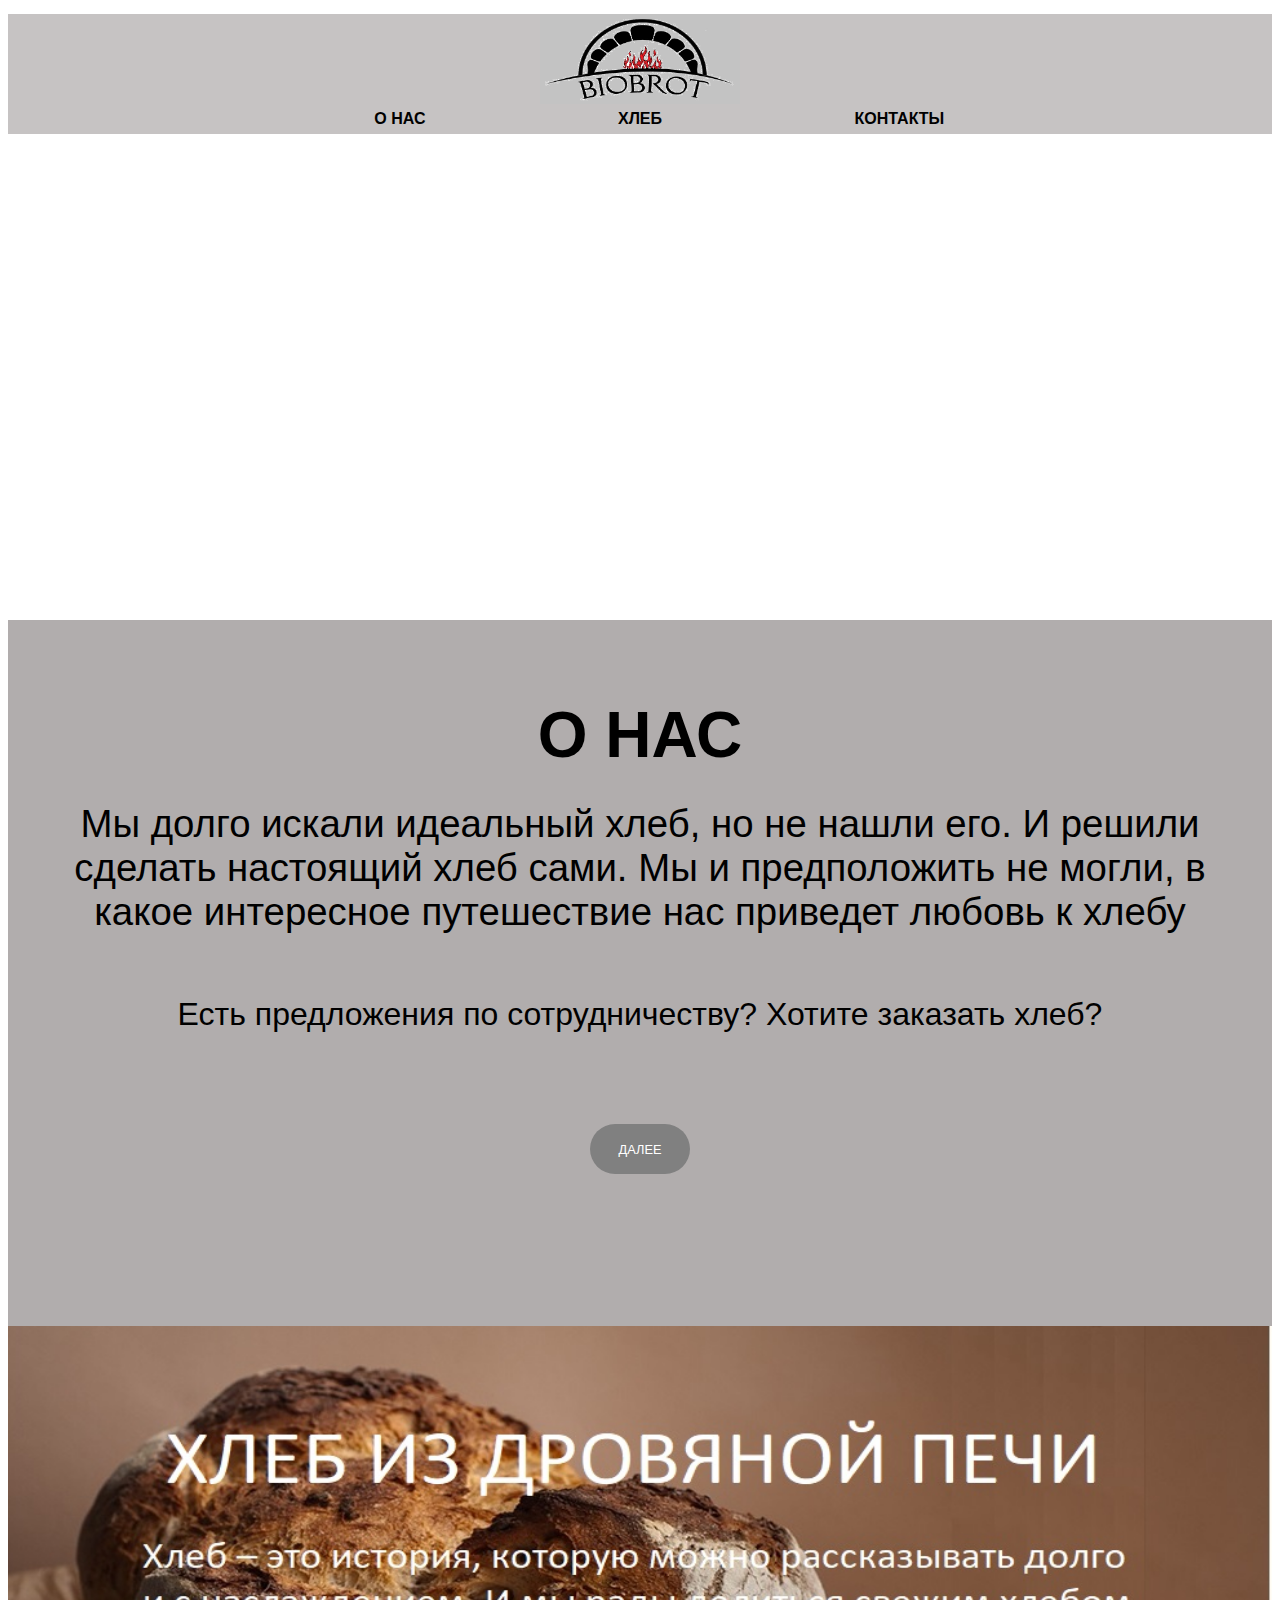
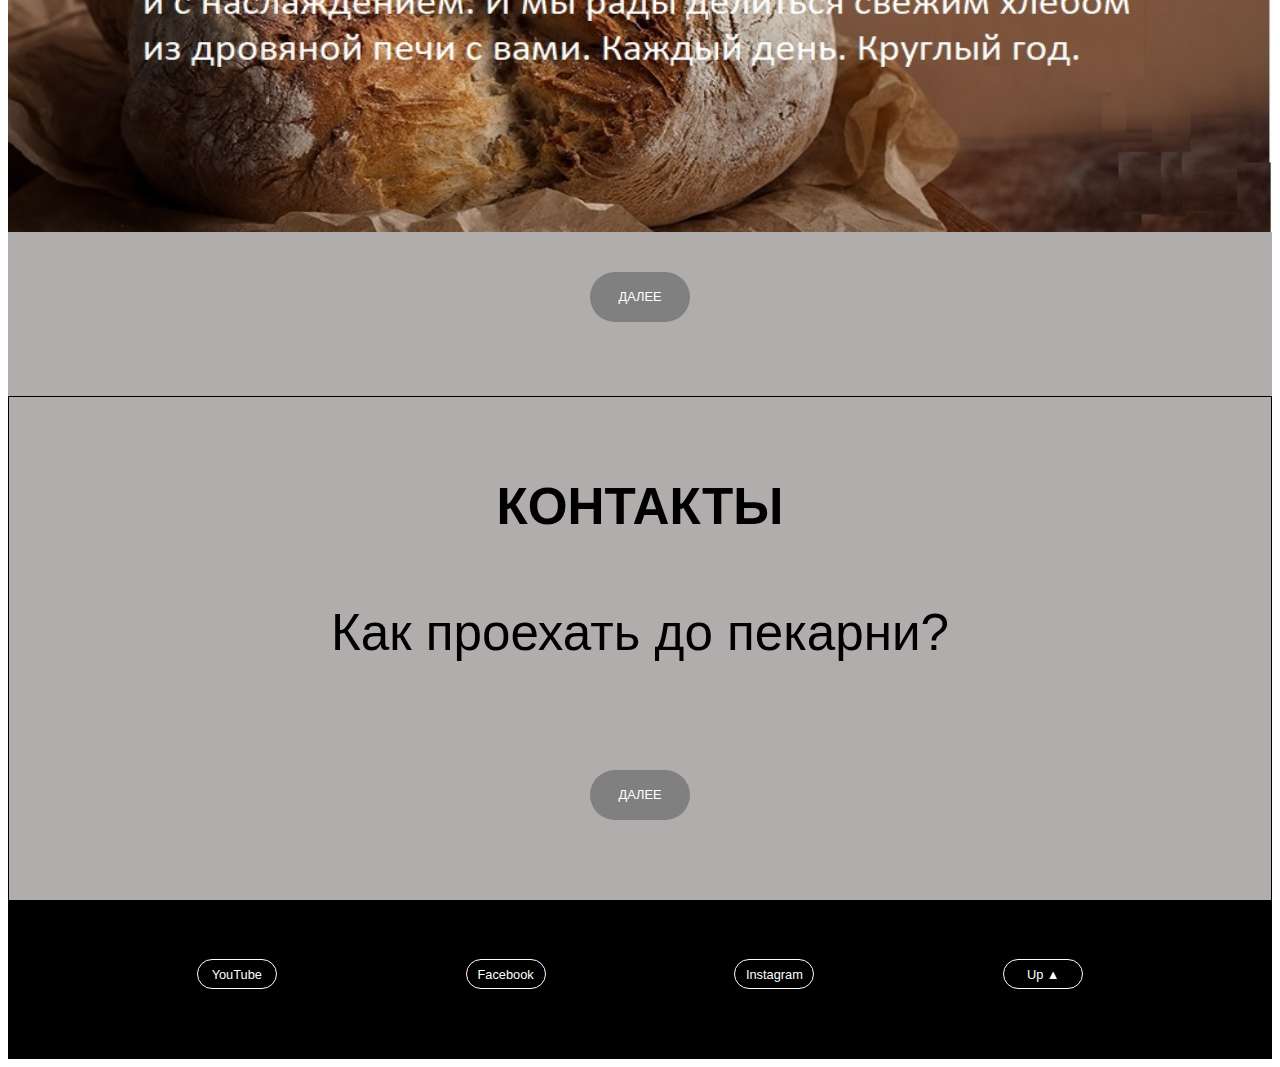
<file: index.html>
<!DOCTYPE html>
<html lang="en">

<head>
    <meta charset="UTF-8">
    <meta http-equiv="X-UA-Compatible" content="IE=edge">
    <meta name="viewport" content="width=device-width, initial-scale=1.0">
    <link rel="stylesheet" href="style.css">
    <script defer src="./index.js"></script>
    <title>Biobrot - настоящий хлеб</title>
</head>
<body>
<!--  ================ блок медиа главной страницы ================================== -->   
    <div class = "bl_cont_media"> 
      <div class = "text_media" > <b>BioBrot</b>  </div>
      <button class = "butt_bb_v" id="vbb" onclick = "vis_logo()">  </button>  
      <button class = "butt_bb_n" id="nbb" onclick = "nvis_logo()"> </button>  
    </div>  
<!--  ================ блок лого кнопки фото главной страницы ======================= -->   
          <!-- <div class = "bl_cont_logo_batt">              -->
            <div class = "bl_cont_logo" id="bclog">
              <div class = "bl_logo" id="blog"></div> 
            </div> 
            <div class = "bl_cont_batt" id="bcbutt">
              <button class = "butt_1" id="b1"
                onclick="window.location.href= 'onas.html'">
                <b>О НАС</b> 
              </button>
              <button class = "butt_2" id="b2"
                onclick="window.location.href= 'khleb.html'">  
                <b>ХЛЕБ</b> 
              </button>
              <button class = "butt_3" id="b3"
                onclick="window.location.href= 'contacts.html'">
                <b>КОНТАКТЫ </b> 
              </button>
            </div>
          <!-- </div> -->
          <div class = "bl_cont_gl_foto "> 
            <div class = "bl_gl_foto"></div>
          </div> 
<!--  ======== блок  главной  страницы "о нас"  ======================= -->
      <div class = "bl_cont_gl_razd_onas">
            <div class = "bl_gl_head_onas"> <b>О НАС</b>  </div> 
            <div class = "bl_gl_text_onas1"> Мы долго искали идеальный хлеб, но не нашли его. И решили сделать настоящий хлеб сами. Мы и предположить не могли, в какое интересное путешествие нас приведет любовь к хлебу </div> 
            <div class = "bl_gl_text_onas2"> Есть предложения по сотрудничеству? Хотите заказать хлеб? </div> 
            <button class = "butt_4"
                onclick="window.location.href= 'onas.html'"> ДАЛЕЕ
            </button>
      </div>
<!--  ======== блок  главной  страницы "хлеб"  ==================== -->
      <div class = "bl_cont_gl_razdel_nash_hleb"> 
          <div class = "bl_gl_foto_nash_hleb"></div>
          <button class = "butt_5"
              onclick="window.location.href= 'khleb.html'"> ДАЛЕЕ
          </button> 
      </div>  
<!--  ======== блок  главной  страницы "контакты"  ==================== -->   
      <div class = "bl_cont_gl_razdel_cont">
          <div class = "bl_gl_head_cont"> <b>КОНТАКТЫ</b> </div> 
          <div class = "bl_gl_text_cont"> Как проехать до пекарни? </div> 
          <div class="bl_cont_butt_6">
            <button class = "butt_6"
               onclick="window.location.href= 'contacts.html'"> ДАЛЕЕ
            </button>
          </div> 

      </div>
<!--  ======== блок  главной  страницы "соцсети"  ==================== -->          
      <div class = "bl_cont_gl_bat_ss_cont"> 
        <button class = "butt_yt" onclick="location.href= 'https://www.youtube.com/channel/UCzN2FUjsoikuWDeQya5bVdQ?view_as=subscriber'"> YouTube </button>
        <button class = "butt_fb" onclick="location.href= 'https://www.facebook.com/BioBrot.ru'"> Facebook </button>
        <button class = "butt_inst" onclick="location.href= 'https://www.instagram.com/biobrot.ru/'"> Instagram </button>
        <button class = "butt_up"> Up ▲ </button>
      </div>
       
</body>
</html>
</file>
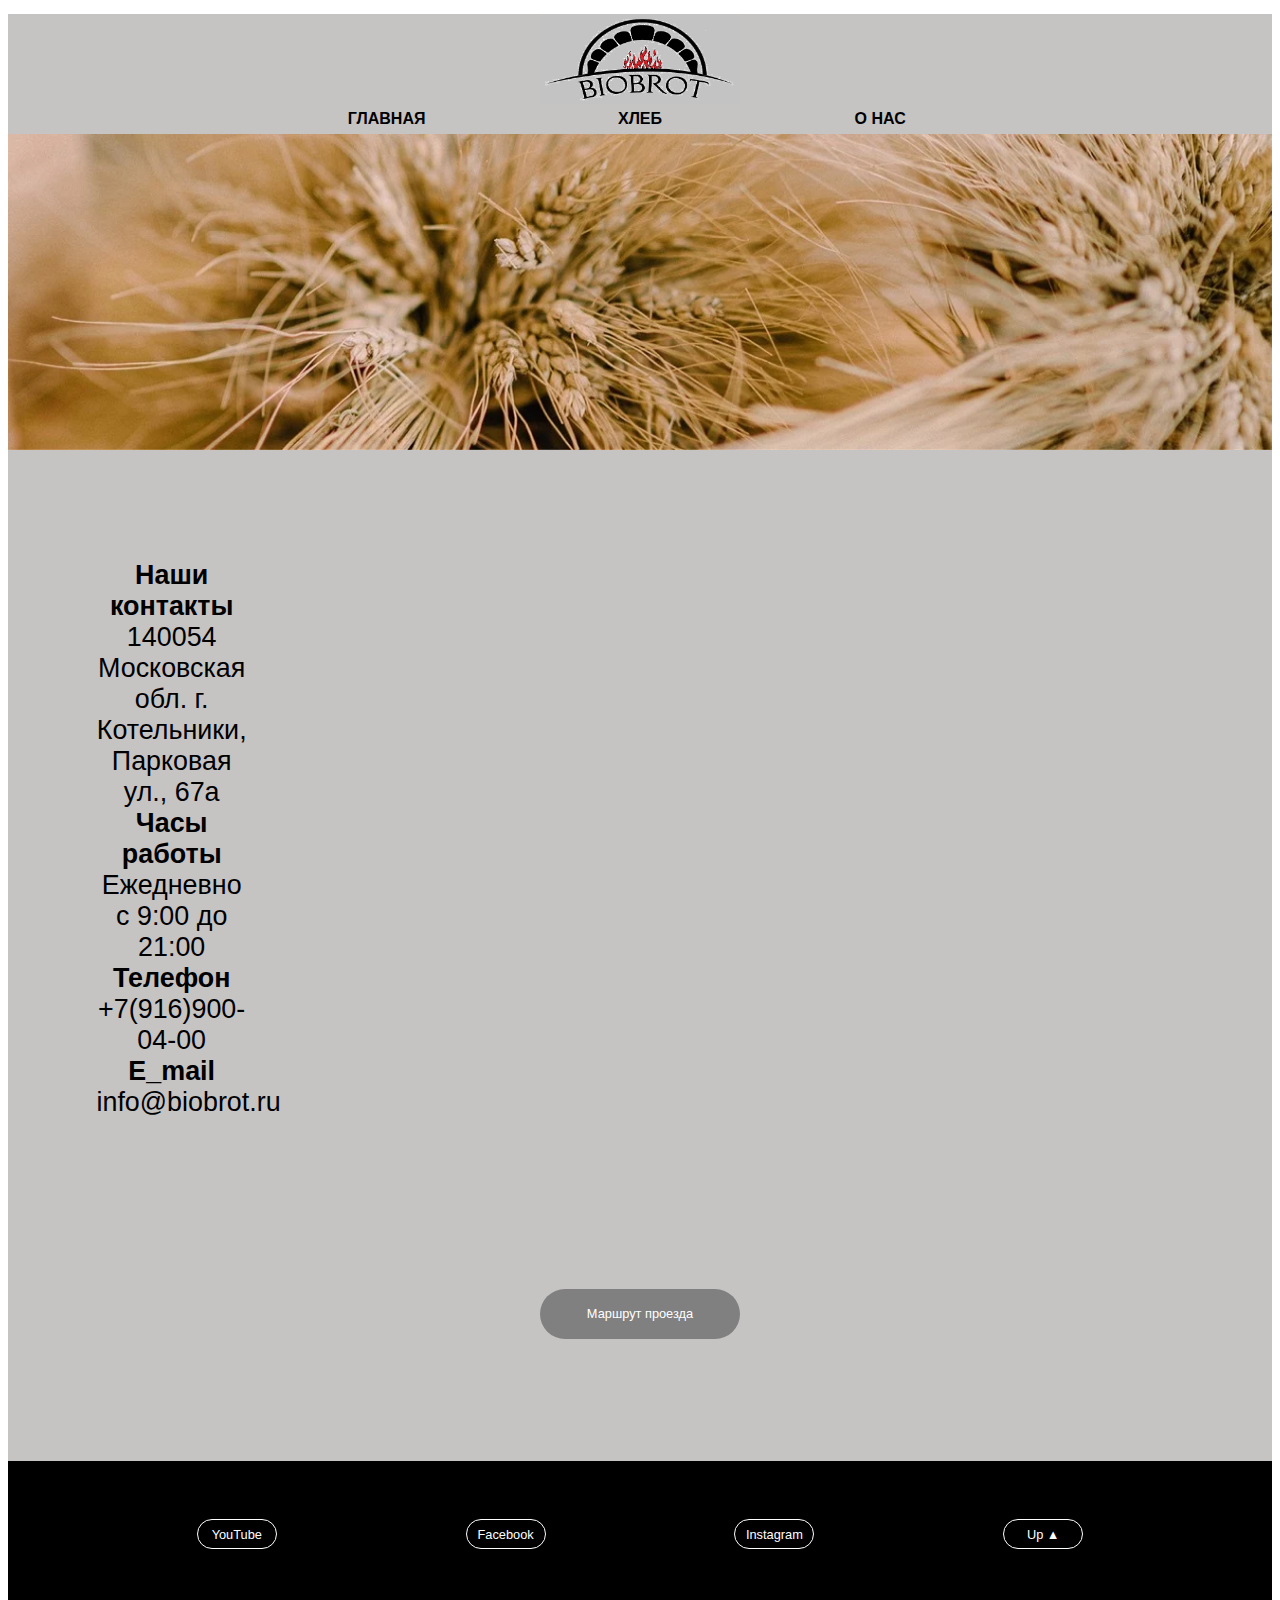
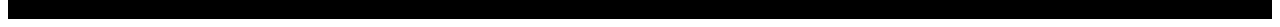
<file: contacts.html>
<!DOCTYPE html>
<html lang="en">
  <head>
    <meta charset="UTF-8" />
    <meta http-equiv="X-UA-Compatible" content="IE=edge" />
    <meta name="viewport" content="width=device-width, initial-scale=1.0" />
    <script defer src="./index.js"></script>
    <link rel="stylesheet" href="style.css">
    <title>Контакты</title>
</head> 
<body>
<!--  ================ блок медиа главной страницы ================================== -->   
<div class = "bl_cont_media"> 
  <div class = "text_media" > <b>BioBrot</b>  </div>
  <button class = "butt_bb_v" id="vbb" onclick = "vis_logo()">  </button>  
  <button class = "butt_bb_n" id="nbb" onclick = "nvis_logo()">  </button>  
</div> 
<!--  =============================================================================== -->       
      <div class = "bl_cont_logo" id="bclog">
           <div class = "bl_logo" id="blog"></div> 
      </div> 
      <div class = "bl_cont_batt" id="bcbutt">
            <button class = "butt_1" id="b1"
              onclick="window.location.href= 'index.html'">
              <b>ГЛАВНАЯ</b>
            </button>
            <button class = "butt_2" id="b2"
              onclick="window.location.href= 'khleb.html'">
              <b>ХЛЕБ</b> 
            </button>
            <button class = "butt_3" id="b3"
              onclick="window.location.href= 'onas.html'">
              <b>О НАС</b> 
            </button>
      </div>
        
        <div class = "bl_cont_foto1_contacts">
            <div class = "bl_foto1_contacts"> </div> 
        </div>  
        <div class = "bl_otstup_onas"> </div>   
        <div class = "bl_cont_adr_map_contacts"> 
            <div class = "bl_cont_adr_contacts">
                <div class = "bl_adr_contacts">
                    <b> Наши контакты </b> 140054 Московская обл.
                    г. Котельники, Парковая ул., 67а
                    <b>Часы работы</b> Ежедневно с 9:00 до 21:00
                    <b>Телефон</b> +7(916)900-04-00
                    <b>E_mail</b> info@biobrot.ru
                </div>
            </div> 
            <div class = "bl_cont_map_contacts"> 
              <!-- <script type="text/javascript" charset="utf-8" async src="https://api-maps.yandex.ru/services/constructor/1.0/js/?um=constructor%3Aadabf28452dc8872b25c17c9a60eb3c02d64e2a5222a2c339a994bc135c3747e&amp;width=496&amp;height=337&amp;lang=ru_RU&amp;scroll=true"></script> -->
              <script type="text/javascript" charset="utf-8" async src="https://api-maps.yandex.ru/services/constructor/1.0/js/?um=constructor%3Aadabf28452dc8872b25c17c9a60eb3c02d64e2a5222a2c339a994bc135c3747e&amp;lang=ru_RU&amp;scroll=true"></script> 

            </div> 
        </div>
        <div class = "bl_otstup_onas"> </div> 
        <div class = "bl_cont_butt_contacts">
            <button class = "butt_7"
                onclick="window.location.href= 'marshrut.html'"> Маршрут проезда
            </button> 
        </div>  
        <div class = "bl_otstup_onas"> </div>   
        <div class = "bl_cont_gl_bat_ss_cont"> 
            <button class = "butt_yt" onclick="location.href= 'https://www.youtube.com/channel/UCzN2FUjsoikuWDeQya5bVdQ?view_as=subscriber'"> YouTube </button>
            <button class = "butt_fb" onclick="location.href= 'https://www.facebook.com/BioBrot.ru'"> Facebook </button>
            <button class = "butt_inst" onclick="location.href= 'https://www.instagram.com/biobrot.ru/'"> Instagram </button>
            <button class = "butt_up"> Up ▲ </button>
        </div>
       



</body>
</html>
</file>
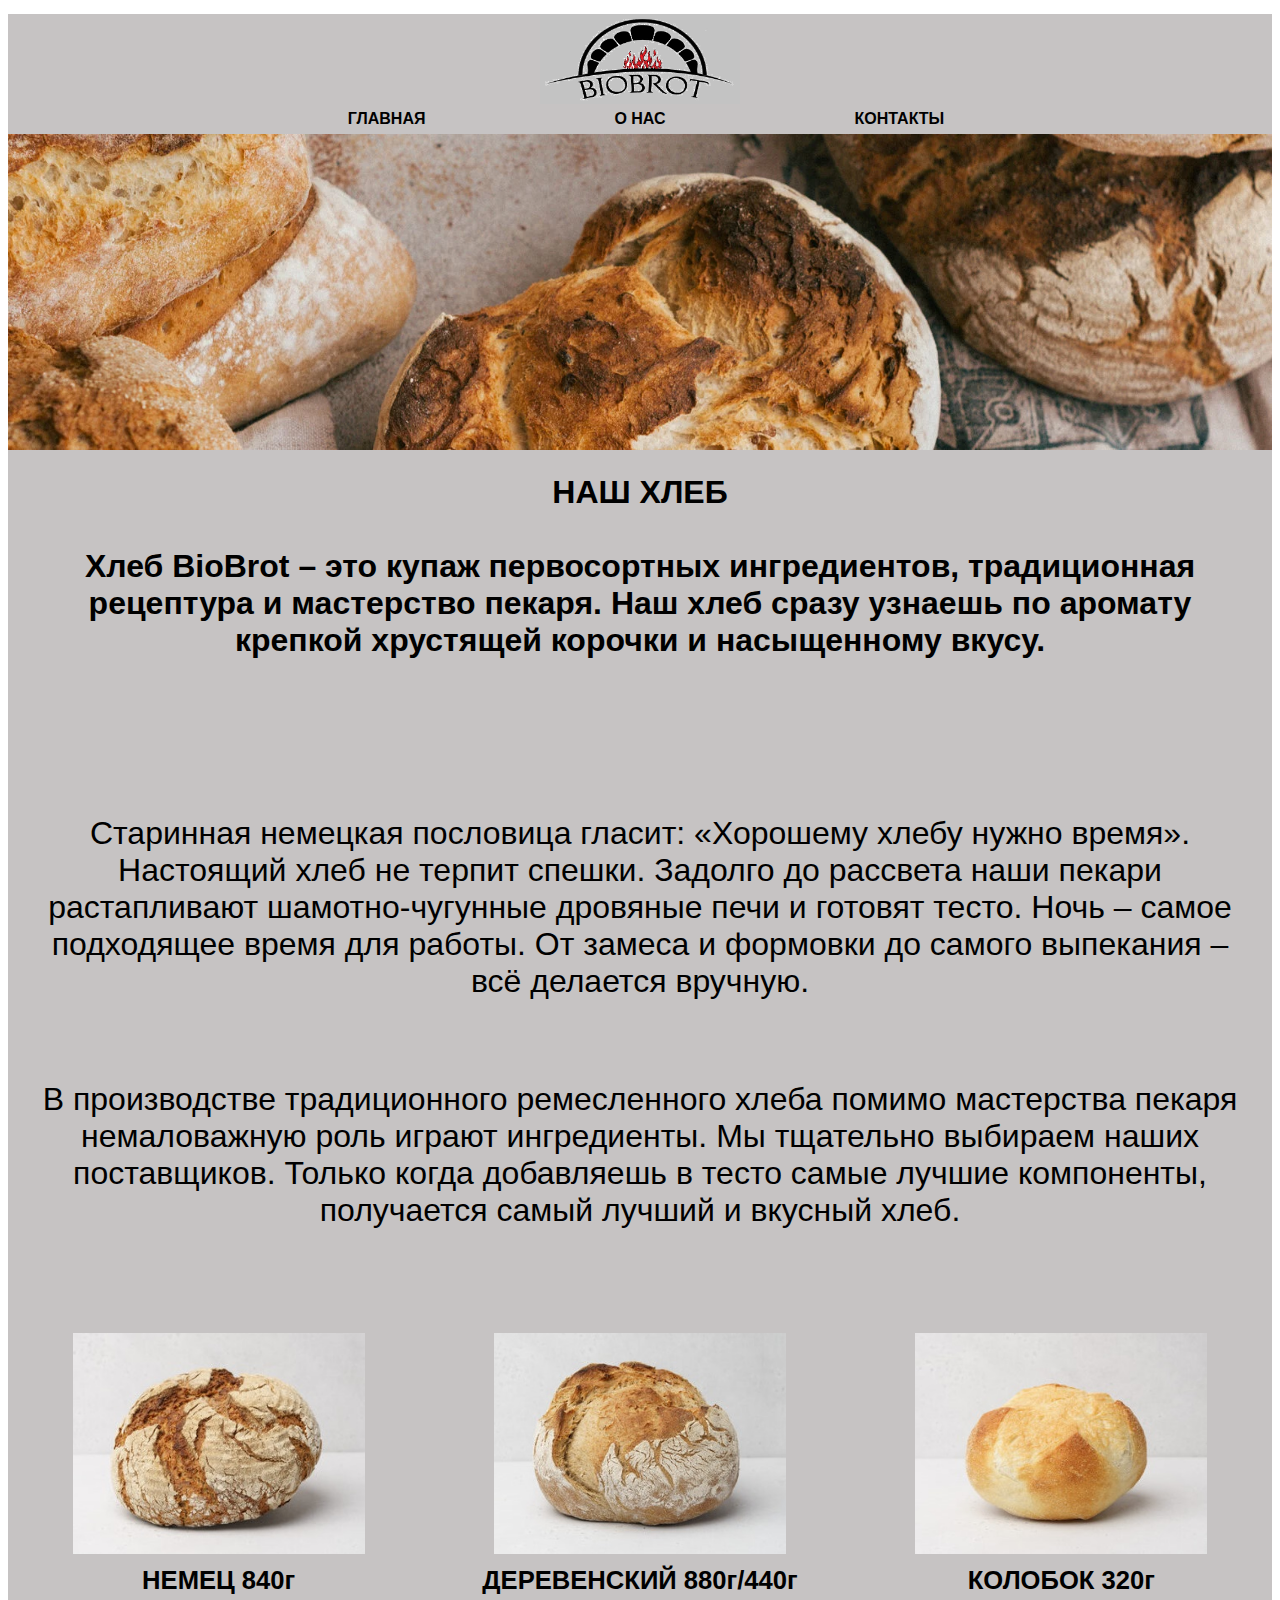
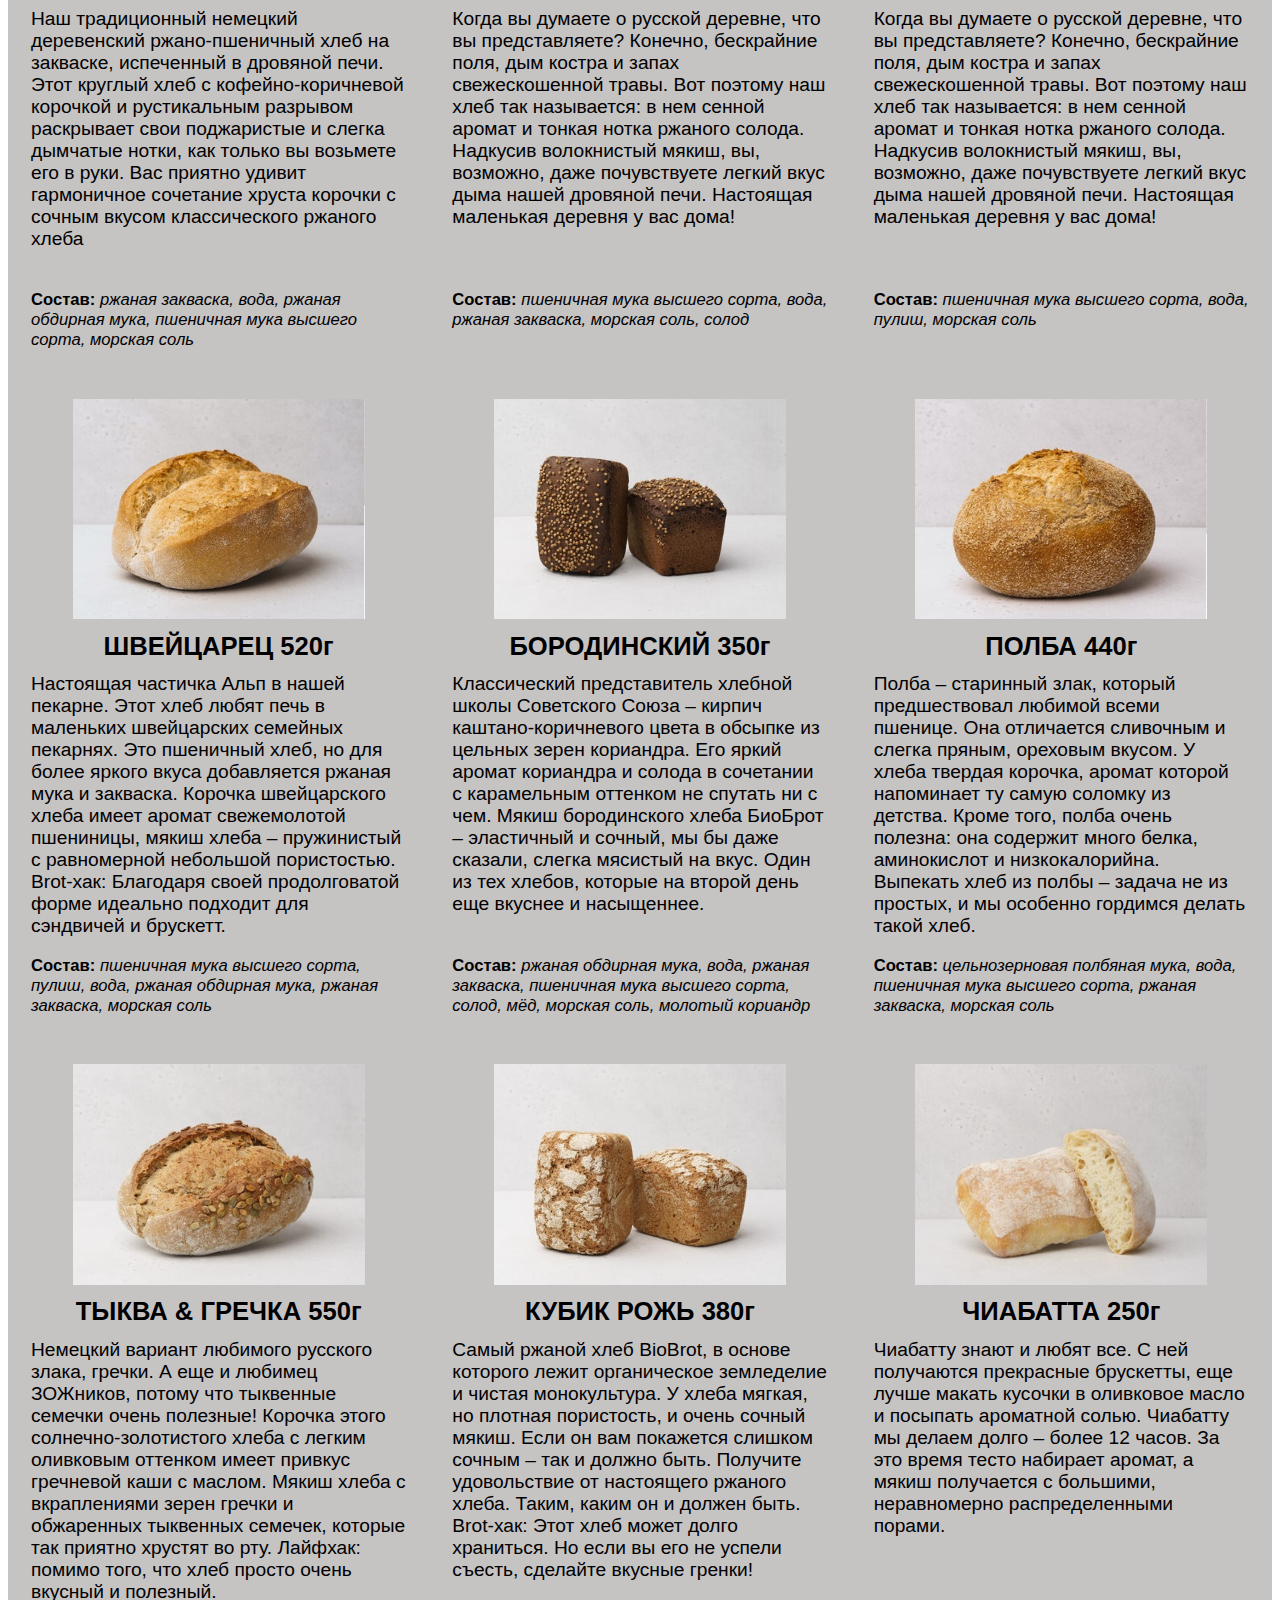
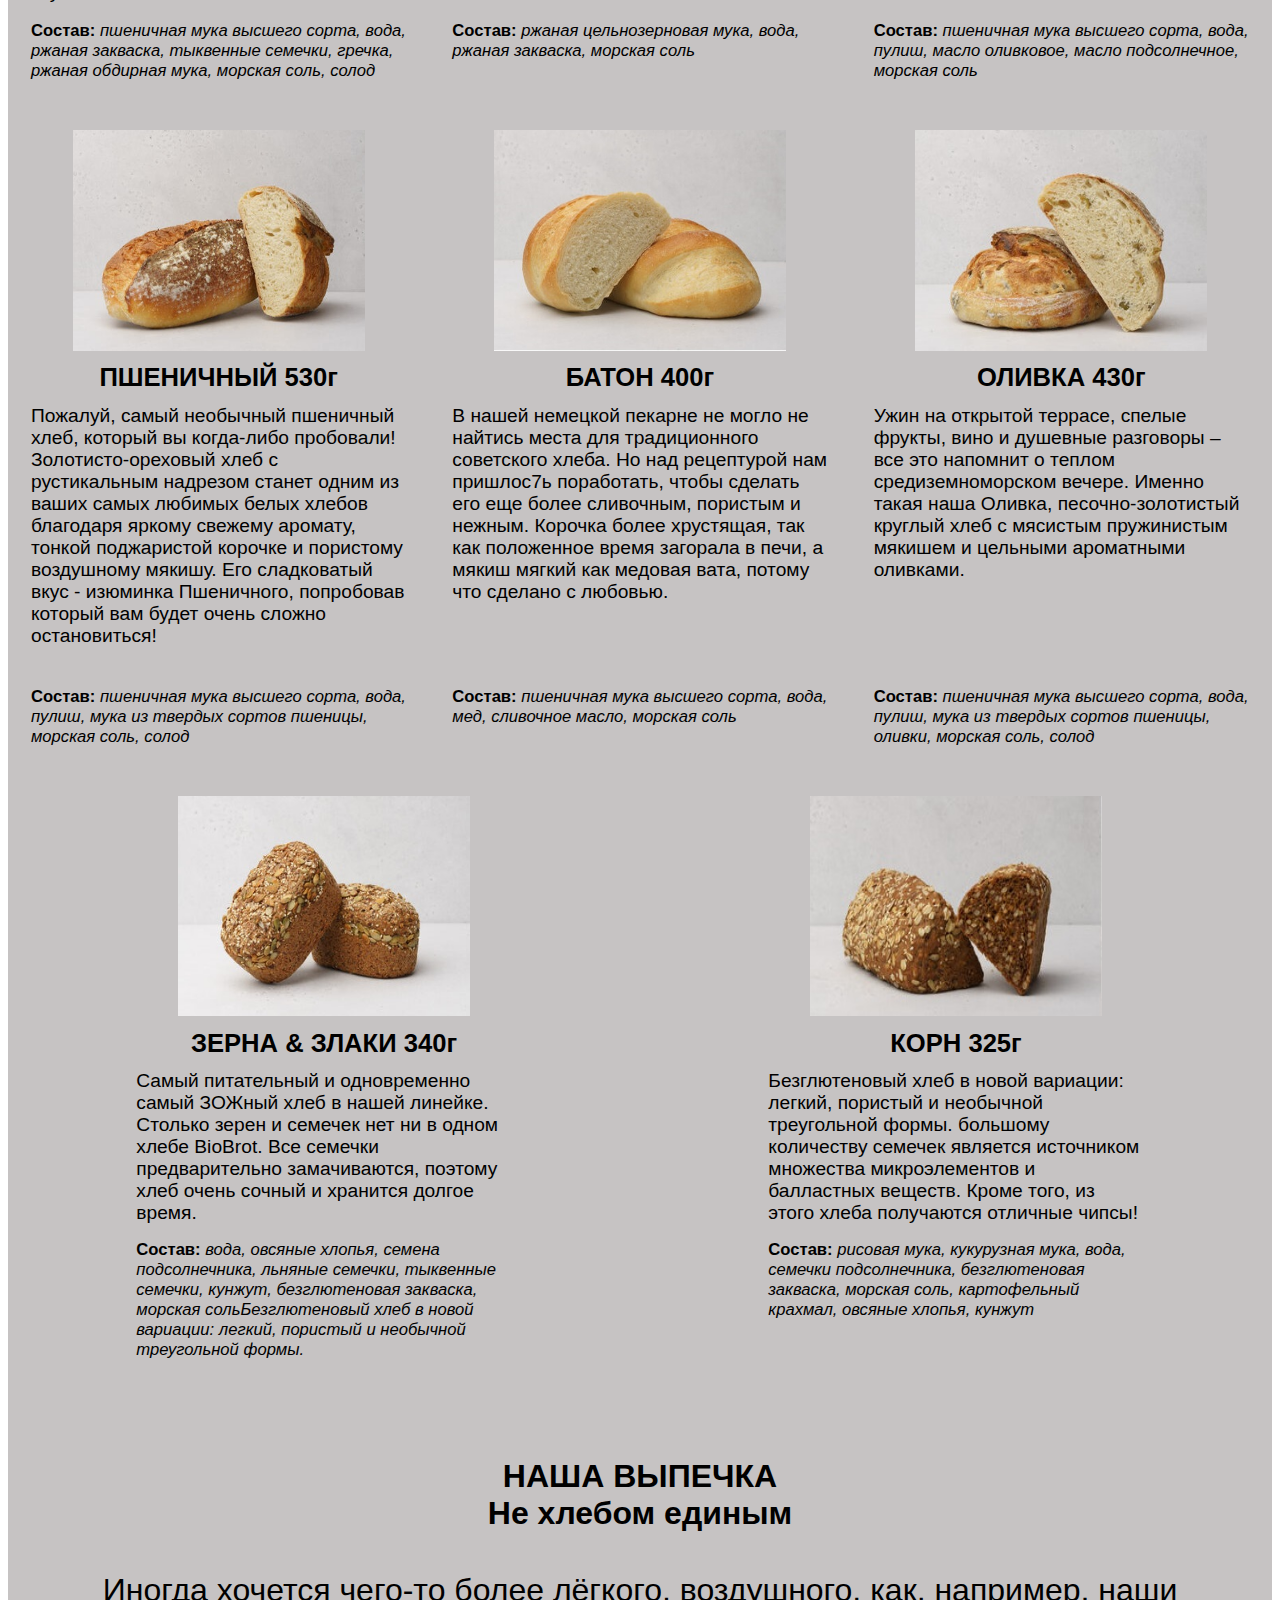
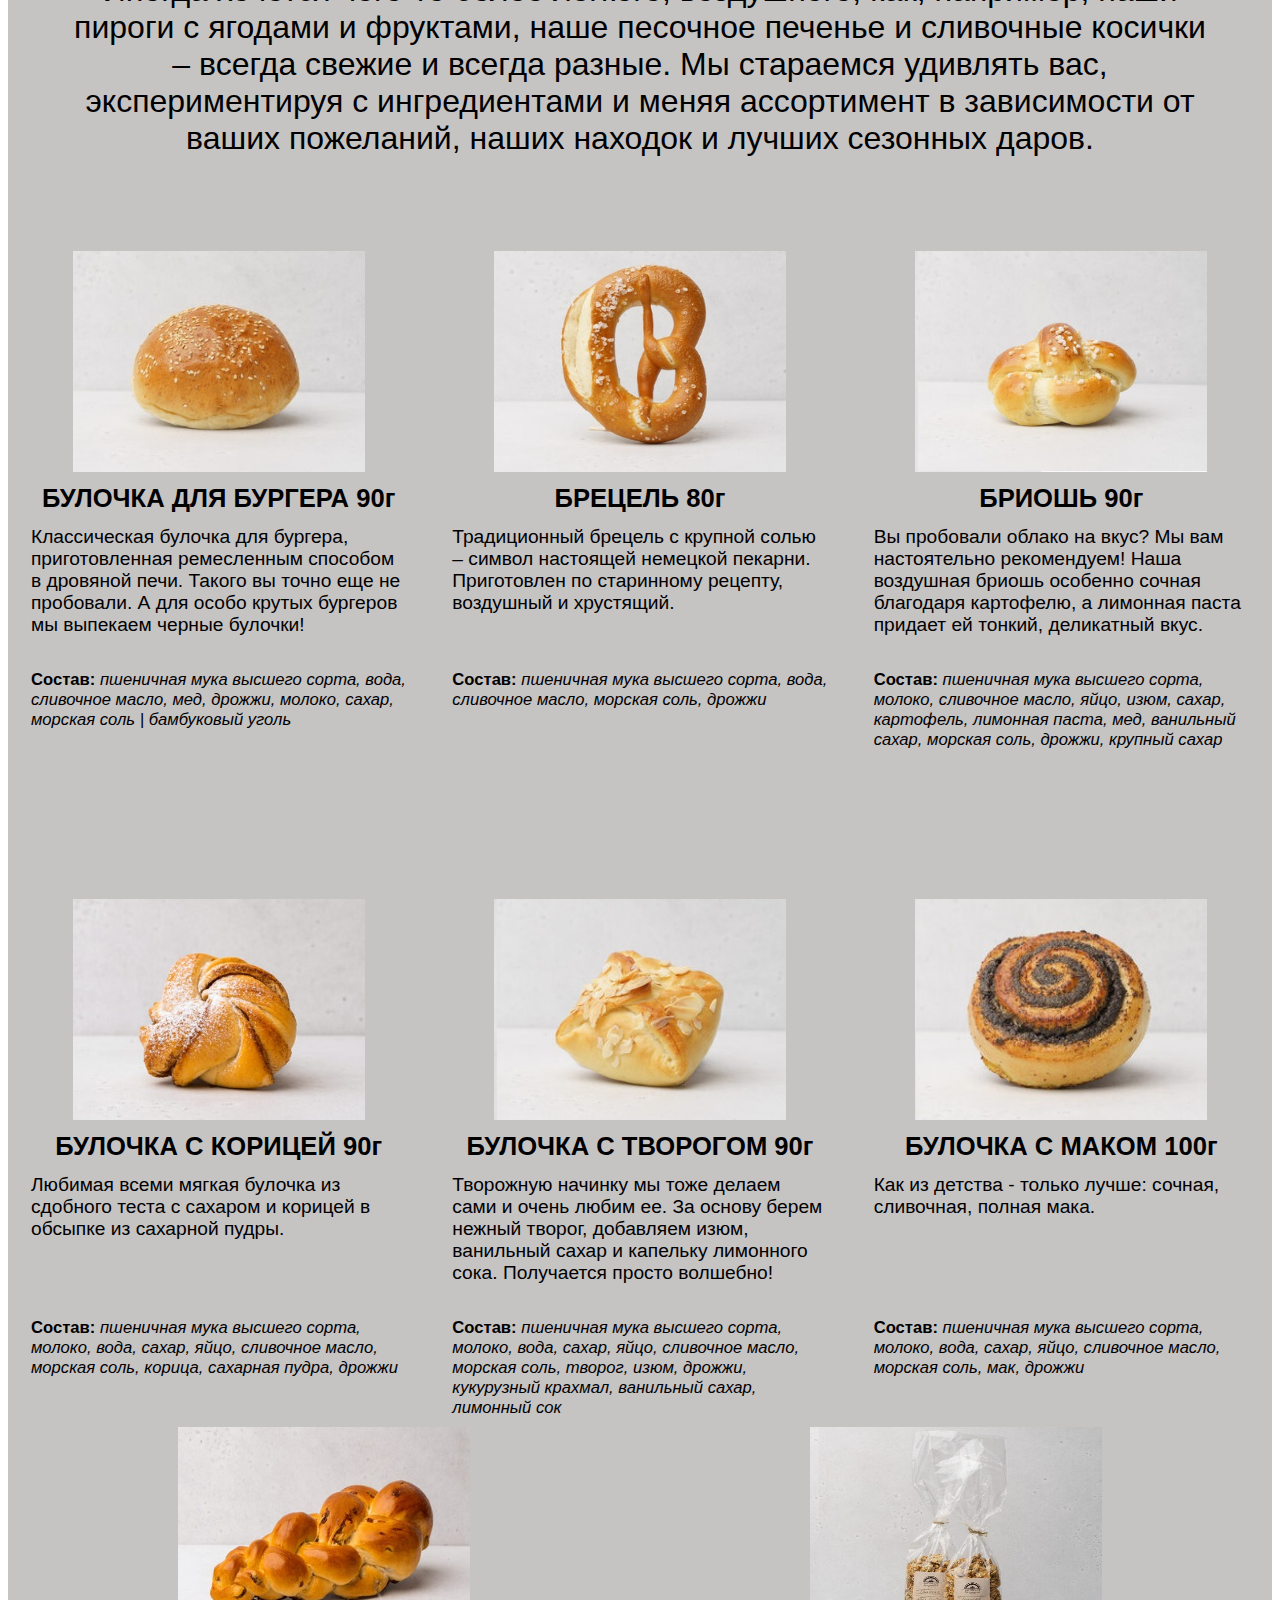
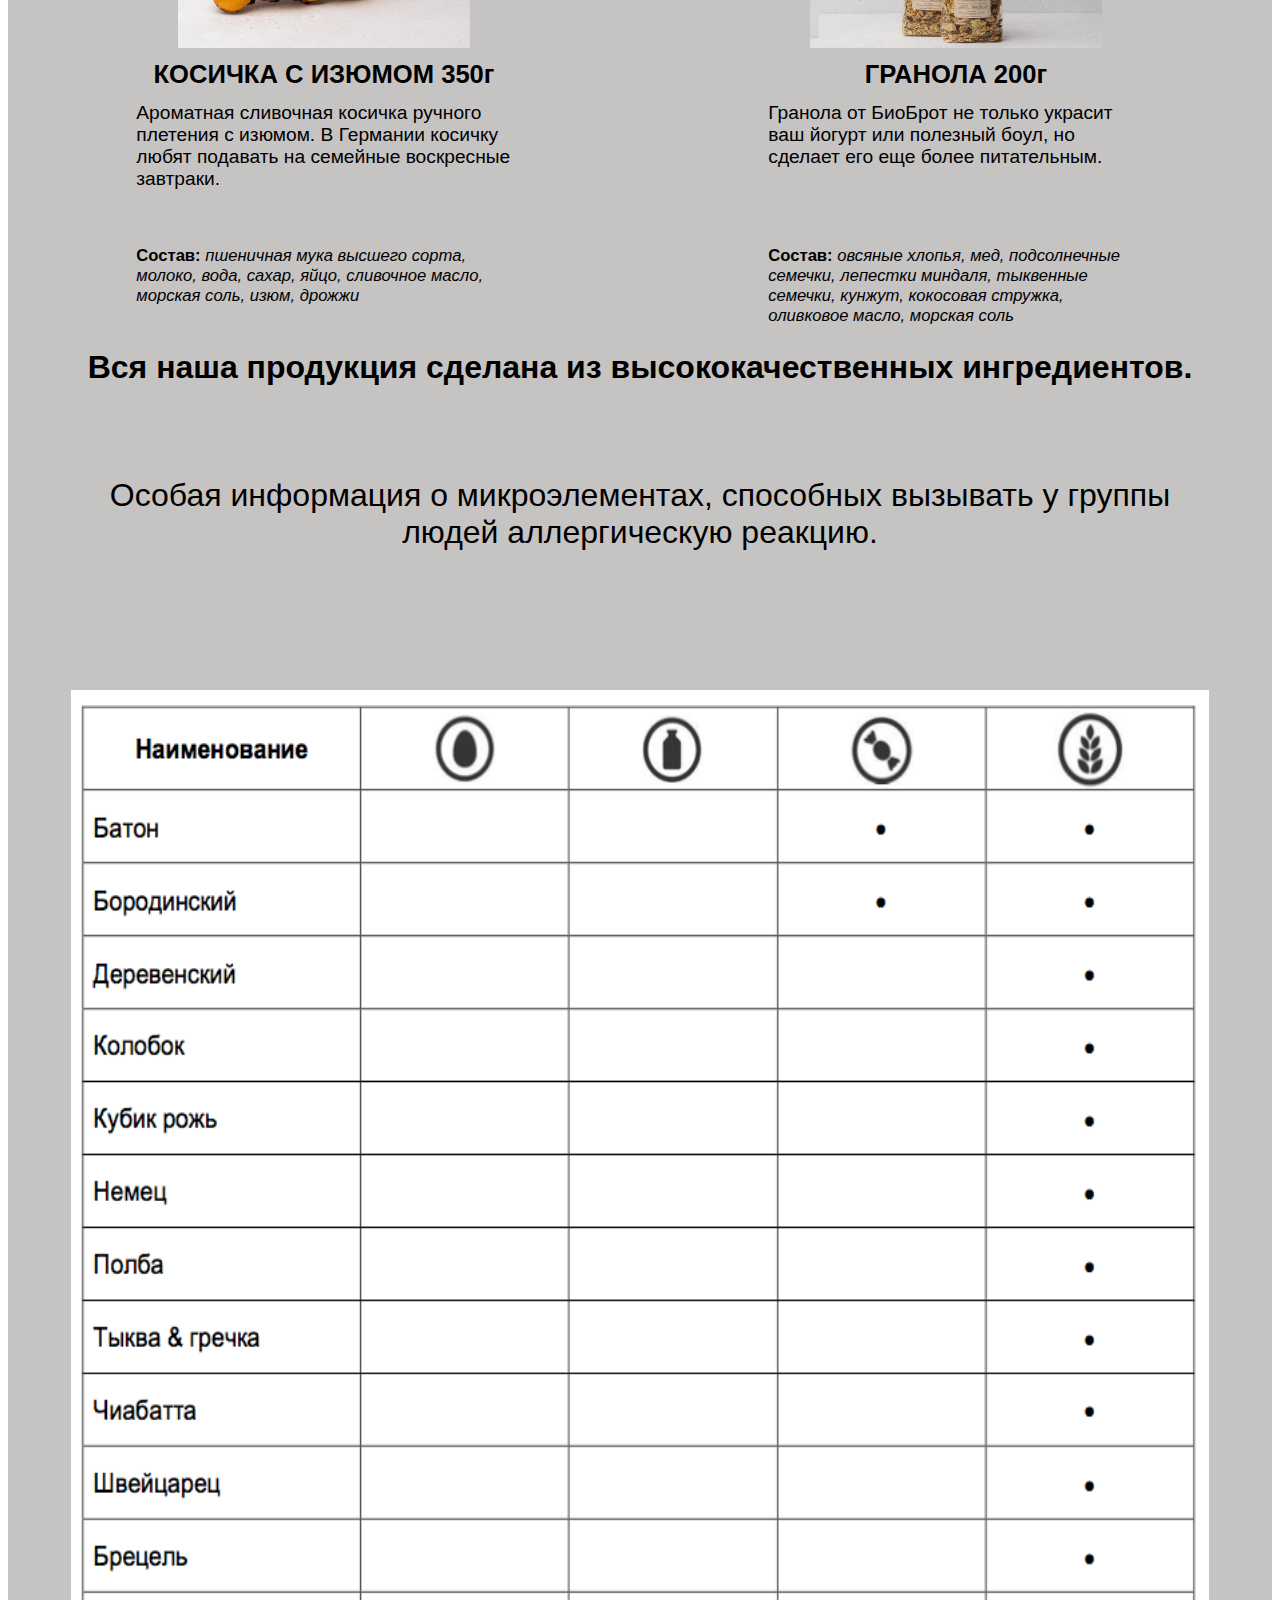
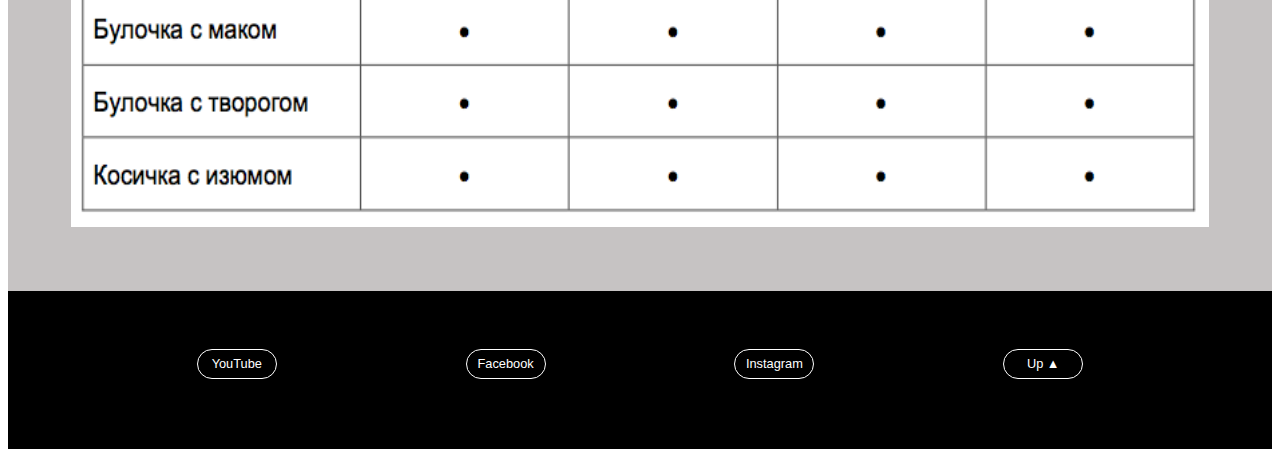
<file: khleb.html>
<!DOCTYPE html>
<html lang="en">
  <head>
    <meta charset="UTF-8" />
    <meta http-equiv="X-UA-Compatible" content="IE=edge" />
    <meta name="viewport" content="width=device-width, initial-scale=1.0" />
    <script defer src="./index.js"></script>
    <link rel="stylesheet" href="style.css">
    <title>Хлеб из дровяной печи</title>
</head> 
<body>
<!--  ================ блок медиа главной страницы ================================== -->   
        <div class = "bl_cont_media"> 
          <div class = "text_media" > <b>BioBrot</b>  </div>
          <button class = "butt_bb_v" id="vbb" onclick = "vis_logo()"> </button>  
          <button class = "butt_bb_n" id="nbb" onclick = "nvis_logo()"> </button>  
        </div>  
<!--  ================ блок лого кнопки фото главной страницы ======================= -->     
        <div class = "bl_cont_logo" id="bclog">
          <div class = "bl_logo" id="blog"></div> 
        </div> 
        <div class = "bl_cont_batt" id="bcbutt">
          <button class = "butt_1" id="b1"
            onclick="window.location.href= 'index.html'">
            <b>ГЛАВНАЯ</b>
          </button>
          <button class = "butt_2" id="b2"
          onclick="window.location.href= 'onas.html'">
            <b>О НАС</b> 
          </button>
          <button class = "butt_3" id="b3"
            onclick="window.location.href= 'contacts.html'">
            <b>КОНТАКТЫ</b>
          </button>
        </div>
                
        <div class = "bl_cont_foto_khleb">
            <div class = "bl_foto1_khleb"> </div> 
        </div> 
        <div class = "bl_cont_text1_khleb">  
            <b> НАШ ХЛЕБ</b>
        </div>     
        <div class = "bl_cont_text2_khleb">  
              <div class = "bl_text2_khleb"> 
                <b> Хлеб BioBrot – это купаж первосортных ингредиентов, традиционная рецептура и мастерство пекаря. Наш хлеб сразу узнаешь по аромату крепкой хрустящей корочки и насыщенному вкусу.</b>
              </div> 
        </div>   
        <div class = "bl_cont_text3_khleb">  
          <div class = "bl_text3_khleb">
            Старинная немецкая пословица гласит: «Хорошему хлебу нужно время».
            Настоящий хлеб не терпит спешки. Задолго до рассвета наши пекари растапливают шамотно-чугунные дровяные печи и готовят тесто. Ночь – самое подходящее время для работы. От замеса и формовки до самого выпекания – всё делается вручную.          </div>
        </div> 
        <div class = "bl_cont_text4_khleb">  
          <div class = "bl_text4_khleb">
            В производстве традиционного ремесленного хлеба помимо мастерства пекаря немаловажную роль играют ингредиенты. Мы тщательно выбираем наших поставщиков. Только когда добавляешь в тесто самые лучшие компоненты, получается самый лучший и вкусный хлеб.          </div>
        </div>  
<!--  ======== блок 1 ряд описания ассортимента "наш хлеб"  ==================== -->         
<div class = "bl_cont_row1_khleb"> 
          <div class = "bl_cont_row1_col1_khleb">
            <div class = "bl_cont_foto1_khleb"> 
                <div class = "bl_foto11_khleb"> </div>
            </div>     
                <div class = "bl_text1_foto11_khleb"><b> НЕМЕЦ 840г </b>  </div>
                <div class = "bl_text2_foto11_khleb"> Наш традиционный немецкий деревенский ржано-пшеничный хлеб на закваске, испеченный в дровяной печи.
                  Этот круглый хлеб с кофейно-коричневой корочкой и рустикальным разрывом раскрывает свои поджаристые и слегка дымчатые нотки, как только вы возьмете его в руки. Вас приятно удивит гармоничное сочетание хруста корочки с сочным вкусом классического ржаного хлеба </div> 
                <div class = "bl_text3_foto11_khleb"><b>Состав:</b>  <i> ржаная закваска, вода, ржаная обдирная мука, пшеничная мука высшего сорта, морская соль </i> </div> 
          </div> 

          <div class = "bl_cont_row1_col2_khleb">
            <div class = "bl_cont_foto2_khleb"> 
                <div class = "bl_foto12_khleb"> </div>
            </div>     
                <div class = "bl_text1_foto12_khleb"><b> ДЕРЕВЕНСКИЙ 880г/440г </b>  </div>
                <div class = "bl_text2_foto12_khleb"> Когда вы думаете о русской деревне, что вы представляете?
                  Конечно, бескрайние поля, дым костра и запах свежескошенной травы. Вот поэтому наш хлеб так называется: в нем сенной аромат и тонкая нотка ржаного солода. Надкусив волокнистый мякиш, вы, возможно, даже почувствуете легкий вкус дыма нашей дровяной печи.
                  Настоящая маленькая деревня у вас дома! </div>
                  <div class = "bl_text3_foto12_khleb"> <b>Состав:</b>  <i> пшеничная мука высшего сорта, вода, ржаная закваска, морская соль, солод</i> </div> 
          </div> 

          <div class = "bl_cont_row1_col3_khleb">
            <div class = "bl_cont_foto3_khleb"> 
                <div class = "bl_foto13_khleb"> </div>
            </div>     
            <div class = "bl_text1_foto13_khleb"><b>КОЛОБОК 320г </b></div> 
                <div class = "bl_text2_foto12_khleb"> Когда вы думаете о русской деревне, что вы представляете?
                  Конечно, бескрайние поля, дым костра и запах свежескошенной травы. Вот поэтому наш хлеб так называется: в нем сенной аромат и тонкая нотка ржаного солода. Надкусив волокнистый мякиш, вы, возможно, даже почувствуете легкий вкус дыма нашей дровяной печи.
                  Настоящая маленькая деревня у вас дома! </div>
                <div class = "bl_text3_foto13_khleb"><b>Состав:</b> <i>пшеничная мука высшего сорта, вода, пулиш, морская соль</i>  </div> 
          </div> 
</div>
<!--  ======== блок 2 ряд описания ассортимента "наш хлеб"  ==================== -->   
<div class = "bl_cont_row2_khleb"> 
        <div class = "bl_cont_row2_col1_khleb">
          <div class = "bl_cont_foto1_khleb"> 
              <div class = "bl_foto21_khleb"> </div>
          </div>     
          <div class = "bl_text1_foto21_khleb"><b> ШВЕЙЦАРЕЦ 520г </b>  </div> 
          <div class = "bl_text2_foto21_khleb"> Настоящая частичка Альп в нашей пекарне. Этот хлеб любят печь в маленьких швейцарских семейных пекарнях. Это пшеничный хлеб, но для более яркого вкуса добавляется ржаная мука и закваска. Корочка швейцарского хлеба имеет аромат свежемолотой пшениницы, мякиш хлеба – пружинистый с равномерной небольшой пористостью.
          Brot-хак: Благодаря своей продолговатой форме идеально подходит для сэндвичей и брускетт. </div> 
          <div class = "bl_text3_foto21_khleb"><b>Состав:</b> <i> пшеничная мука высшего сорта, пулиш, вода, ржаная обдирная мука, ржаная закваска, морская соль</i>  </div> 
        </div> 

        <div class = "bl_cont_row1_col2_khleb">
          <div class = "bl_cont_foto2_khleb"> 
              <div class = "bl_foto22_khleb"> </div>
          </div>     
          <div class = "bl_text1_foto22_khleb"><b> БОРОДИНСКИЙ 350г </b></div> 
          <div class = "bl_text2_foto22_khleb"> Классический представитель хлебной школы Советского Союза – кирпич каштано-коричневого цвета в обсыпке из цельных зерен кориандра. Его яркий аромат кориандра и солода в сочетании с карамельным оттенком не спутать ни с чем. Мякиш бородинского хлеба БиоБрот – эластичный и сочный, мы бы даже сказали, слегка мясистый на вкус. Один из тех хлебов, которые на второй день еще вкуснее и насыщеннее. </div> 
          <div class = "bl_text3_foto22_khleb"> <b>Состав:</b> <i> ржаная обдирная мука, вода, ржаная закваска, пшеничная мука высшего сорта, солод, мёд, морская соль, молотый кориандр</i>  </div> 
        </div> 

        <div class = "bl_cont_row1_col3_khleb">
          <div class = "bl_cont_foto3_khleb"> 
              <div class = "bl_foto23_khleb"> </div>
          </div>     
          <div class = "bl_text1_foto23_khleb"><b>ПОЛБА 440г </b></div> 
          <div class = "bl_text2_foto23_khleb"> Полба – старинный злак, который предшествовал любимой всеми пшенице. Она отличается сливочным и слегка пряным, ореховым вкусом. У хлеба твердая корочка, аромат которой напоминает ту самую соломку из детства. Кроме того, полба очень полезна: она содержит много белка, аминокислот и низкокалорийна. 
          Выпекать хлеб из полбы – задача не из простых, и мы особенно гордимся делать такой хлеб. </div>              
          <div class = "bl_text3_foto23_khleb"><b>Состав:</b> <i>цельнозерновая полбяная мука, вода, пшеничная мука высшего сорта, ржаная закваска, морская соль </i></div> 
        </div> 
</div>
<!--  ======== блок 3 ряд описания ассортимента "наш хлеб"  ==================== --> 
<div class = "bl_cont_row3_khleb">
      <div class = "bl_cont_row3_col1_khleb">
        <div class = "bl_cont_foto1_khleb"> 
            <div class = "bl_foto31_khleb"> </div>
        </div>     
        <div class = "bl_text1_foto31_khleb"><b> ТЫКВА & ГРЕЧКА 550г </b>  </div> 
        <div class = "bl_text2_foto31_khleb"> Немецкий вариант любимого русского злака, гречки. А еще и любимец ЗОЖников, потому что тыквенные семечки очень полезные! Корочка этого солнечно-золотистого хлеба с легким оливковым оттенком имеет привкус гречневой каши с маслом. Мякиш хлеба с вкраплениями зерен гречки и обжаренных тыквенных семечек, которые так приятно хрустят во рту.
        Лайфхак: помимо того, что хлеб просто очень вкусный и полезный. </div> 
        <div class = "bl_text3_foto31_khleb"><b>Состав:</b> <i>пшеничная мука высшего сорта, вода, ржаная закваска, тыквенные семечки, гречка, ржаная обдирная мука, морская соль, солод </i></div> 
      </div> 

      <div class = "bl_cont_row1_col2_khleb">
        <div class = "bl_cont_foto2_khleb"> 
            <div class = "bl_foto32_khleb"> </div>
        </div>     
        <div class = "bl_text1_foto32_khleb"><b> КУБИК РОЖЬ 380г </b></div>
        <div class = "bl_text2_foto32_khleb"> Самый ржаной хлеб BioBrot, в основе которого лежит органическое земледелие и чистая монокультура. У хлеба мягкая, но плотная пористость, и очень сочный мякиш. Если он вам покажется слишком сочным – так и должно быть. Получите удовольствие от настоящего ржаного хлеба. Таким, каким он и должен быть.
        Brot-хак: Этот хлеб может долго храниться. Но если вы его не успели съесть, сделайте вкусные гренки! </div> 
        <div class = "bl_text3_foto32_khleb"> <b>Состав:</b> <i>ржаная цельнозерновая мука, вода, ржаная закваска, морская соль </i></div> 
      </div> 

      <div class = "bl_cont_row1_col3_khleb">
        <div class = "bl_cont_foto3_khleb"> 
            <div class = "bl_foto33_khleb"> </div>
        </div>     
        <div class = "bl_text1_foto33_khleb"><b> ЧИАБАТТА 250г </b></div>
        <div class = "bl_text2_foto33_khleb"> Чиабатту знают и любят все. С ней получаются прекрасные брускетты, еще лучше макать кусочки в оливковое масло и посыпать ароматной солью.
        Чиабатту мы делаем долго – более 12 часов. За это время тесто набирает аромат, а мякиш получается с большими, неравномерно распределенными порами. </div>             
        <div class = "bl_text3_foto33_khleb"><b>Состав:</b> <i>пшеничная мука высшего сорта, вода, пулиш, масло оливковое, масло подсолнечное, морская соль</i> </div> 
      </div> 

</div>

<!--  ======== блок 4 ряд описания ассортимента "наш хлеб"  ==================== --> 
<div class = "bl_cont_row4_khleb">
      <div class = "bl_cont_row4_col1_khleb">
        <div class = "bl_cont_foto1_khleb"> 
            <div class = "bl_foto41_khleb"> </div>
        </div>     
        <div class = "bl_text1_foto41_khleb"><b> ПШЕНИЧНЫЙ 530г </b>  </div> 
        <div class = "bl_text2_foto41_khleb"> Пожалуй, самый необычный пшеничный хлеб, который вы когда-либо пробовали! Золотисто-ореховый хлеб с рустикальным надрезом станет одним из ваших самых любимых белых хлебов благодаря яркому свежему аромату, тонкой поджаристой корочке и пористому воздушному мякишу. Его сладковатый вкус - изюминка Пшеничного, попробовав который вам будет очень сложно остановиться! </div> 
        <div class = "bl_text3_foto41_khleb"><b>Состав:</b> <i>пшеничная мука высшего сорта, вода, пулиш, мука из твердых сортов пшеницы, морская соль, солод </i> </div> 
      </div> 

      <div class = "bl_cont_row4_col2_khleb">
        <div class = "bl_cont_foto2_khleb"> 
            <div class = "bl_foto42_khleb"> </div>
        </div>     
        <div class = "bl_text1_foto42_khleb"><b> БАТОН 400г </b></div>
        <div class = "bl_text2_foto42_khleb"> В нашей немецкой пекарне не могло не найтись места для традиционного советского хлеба. Но над рецептурой нам пришлос7ь поработать, чтобы сделать его еще более сливочным, пористым и нежным. Корочка более хрустящая, так как положенное время загорала в печи, а мякиш мягкий как медовая вата, потому что сделано с любовью.  </div> 
        <div class = "bl_text3_foto42_khleb"> <b>Состав:</b> <i>пшеничная мука высшего сорта, вода, мед, сливочное масло, морская соль </i> </div> 
      </div> 

      <div class = "bl_cont_row4_col3_khleb">
        <div class = "bl_cont_foto3_khleb"> 
            <div class = "bl_foto43_khleb"> </div>
        </div>     
        <div class = "bl_text1_foto43_khleb"><b> ОЛИВКА 430г </b></div>
        <div class = "bl_text2_foto43_khleb"> Ужин на открытой террасе, спелые фрукты, вино и душевные разговоры – все это напомнит о теплом средиземноморском вечере. Именно такая наша Оливка, песочно-золотистый круглый хлеб с мясистым пружинистым мякишем и цельными ароматными оливками. </div>             
        <div class = "bl_text3_foto43_khleb"><b>Состав:</b> <i>пшеничная мука высшего сорта, вода, пулиш, мука из твердых сортов пшеницы, оливки, морская соль, солод </i> </div> 
      </div> 

</div>

<!--  ======== блок 5 ряд описания ассортимента "наш хлеб"  ==================== --> 
<div class = "bl_cont_row5_khleb">
    <div class = "bl_cont_row5_col1_khleb">
      <div class = "bl_cont_foto1_khleb"> 
          <div class = "bl_foto51_khleb"> </div>
      </div>     
      <div class = "bl_text1_foto51_khleb"><b> ЗЕРНА & ЗЛАКИ 340г </b>  </div> 
      <div class = "bl_text2_foto51_khleb"> Самый питательный и одновременно самый ЗОЖный хлеб в нашей линейке. Столько зерен и семечек нет ни в одном хлебе BioBrot.
        Все семечки предварительно замачиваются, поэтому хлеб очень сочный и хранится долгое время. </div> 
      <div class = "bl_text3_foto51_khleb"><b>Состав:</b> <i>вода, овсяные хлопья, семена подсолнечника, льняные семечки, тыквенные семечки, кунжут, безглютеновая закваска, морская сольБезглютеновый хлеб в новой вариации: легкий, пористый и необычной треугольной формы. </i> </div> 
    </div> 

    <div class = "bl_cont_row5_col2_khleb">
      <div class = "bl_cont_foto2_khleb"> 
          <div class = "bl_foto52_khleb"> </div>
      </div>     
      <div class = "bl_text1_foto52_khleb"><b> КОРН 325г </b></div>
      <div class = "bl_text2_foto52_khleb"> Безглютеновый хлеб в новой вариации: легкий, пористый и необычной треугольной формы. большому количеству семечек является источником множества микроэлементов и балластных веществ. Кроме того, из этого хлеба получаются отличные чипсы!  </div> 
      <div class = "bl_text3_foto52_khleb"> <b>Состав:</b> <i> рисовая мука, кукурузная мука, вода, семечки подсолнечника, безглютеновая закваска, морская соль, картофельный крахмал, овсяные хлопья, кунжут </i></div> 
    </div> 
</div>

<!--  ======== блок выпечки раздела "наш хлеб"  ==================== --> 
<div class = "bl_cont_text11_khleb">  
  <div class = "bl_text1_khleb">
    <b> НАША ВЫПЕЧКА </b>
  </div>
  <div class = "bl_text1_khleb">
    <b> Не хлебом единым </b>
  </div>
</div>     
<div class = "bl_cont_text5_khleb">  
      <div class = "bl_text2_khleb"> Иногда хочется чего-то более лёгкого, воздушного, как, например, наши пироги с ягодами и фруктами, наше песочное печенье и сливочные косички – всегда свежие и всегда разные. Мы стараемся удивлять вас, экспериментируя с ингредиентами и меняя ассортимент в зависимости от ваших пожеланий, наших находок и лучших сезонных даров. </div>
</div>  

<!--  ======== блок 1 ряд описания ассортимента выпечки раздела "наш хлеб"  ==================== -->         

<div class = "bl_cont_row6_khleb">
    <div class = "bl_cont_row6_col1_khleb">
      <div class = "bl_cont_foto1_khleb"> 
          <div class = "bl_foto61_khleb"> </div>
      </div>     
      <div class = "bl_text1_foto61_khleb"><b> БУЛОЧКА ДЛЯ БУРГЕРА 90г </b>  </div> 
      <div class = "bl_text2_foto61_khleb"> Классическая булочка для бургера, приготовленная ремесленным способом в дровяной печи. Такого вы точно еще не пробовали. А для особо крутых бургеров мы выпекаем черные булочки! </div> 
      <div class = "bl_text3_foto61_khleb"><b>Состав:</b> <i>пшеничная мука высшего сорта, вода, сливочное масло, мед, дрожжи, молоко, сахар, морская соль | бамбуковый уголь </i> </div> 
    </div> 

    <div class = "bl_cont_row6_col2_khleb">
      <div class = "bl_cont_foto2_khleb"> 
          <div class = "bl_foto62_khleb"> </div>
      </div>     
      <div class = "bl_text1_foto62_khleb"><b> БРЕЦЕЛЬ 80г </b></div>
      <div class = "bl_text2_foto62_khleb"> Традиционный брецель с крупной солью – символ настоящей немецкой пекарни. Приготовлен по старинному рецепту, воздушный и хрустящий.  </div> 
      <div class = "bl_text3_foto62_khleb"> <b>Состав:</b> <i>пшеничная мука высшего сорта, вода, сливочное масло, морская соль, дрожжи</i> </div> 
    </div> 

    <div class = "bl_cont_row6_col3_khleb">
      <div class = "bl_cont_foto3_khleb"> 
          <div class = "bl_foto63_khleb"> </div>
      </div>     
      <div class = "bl_text1_foto63_khleb"><b> БРИОШЬ 90г </b></div>
      <div class = "bl_text2_foto63_khleb"> Вы пробовали облако на вкус? Мы вам настоятельно рекомендуем! Наша воздушная бриошь особенно сочная благодаря картофелю, а лимонная паста придает ей тонкий, деликатный вкус. </div>             
      <div class = "bl_text3_foto63_khleb"><b>Состав:</b> <i>пшеничная мука высшего сорта, молоко, сливочное масло, яйцо, изюм, сахар, картофель, лимонная паста, мед, ванильный сахар, морская соль, дрожжи, крупный сахар </i></div> 
    </div> 
</div>

<!--  ======== блок 2 ряд описания ассортимента выпечки раздела "наш хлеб"  ==================== -->  

<div class = "bl_cont_row7_khleb">
  <div class = "bl_cont_row7_col1_khleb">
    <div class = "bl_cont_foto1_khleb"> 
        <div class = "bl_foto71_khleb"> </div>
    </div>     
    <div class = "bl_text1_foto71_khleb"><b> БУЛОЧКА С КОРИЦЕЙ 90г </b>  </div> 
    <div class = "bl_text2_foto71_khleb"> Любимая всеми мягкая булочка из сдобного теста с сахаром и корицей в обсыпке из сахарной пудры. </div> 
    <div class = "bl_text3_foto71_khleb"><b>Состав:</b> <i>пшеничная мука высшего сорта, молоко, вода, сахар, яйцо, сливочное масло, морская соль, корица, сахарная пудра, дрожжи </i></div> 
  </div> 

  <div class = "bl_cont_row7_col2_khleb">
    <div class = "bl_cont_foto2_khleb"> 
        <div class = "bl_foto72_khleb"> </div>
    </div>     
    <div class = "bl_text1_foto72_khleb"><b> БУЛОЧКА С ТВОРОГОМ 90г </b></div>
    <div class = "bl_text2_foto72_khleb"> Творожную начинку мы тоже делаем сами и очень любим ее. За основу берем нежный творог, добавляем изюм, ванильный сахар и капельку лимонного сока. Получается просто волшебно! </div> 
    <div class = "bl_text3_foto72_khleb"> <b>Состав:</b> <i>пшеничная мука высшего сорта, молоко, вода, сахар, яйцо, сливочное масло, морская соль, творог, изюм, дрожжи, кукурузный крахмал, ванильный сахар, лимонный сок </i></div> 
  </div> 

  <div class = "bl_cont_row6_col3_khleb">
    <div class = "bl_cont_foto3_khleb"> 
        <div class = "bl_foto73_khleb"> </div>
    </div>     
    <div class = "bl_text1_foto73_khleb"><b> БУЛОЧКА С МАКОМ 100г </b></div>
    <div class = "bl_text2_foto73_khleb"> Как из детства - только лучше: сочная, сливочная, полная мака. </div>             
    <div class = "bl_text3_foto73_khleb"><b>Состав:</b> <i>пшеничная мука высшего сорта, молоко, вода, сахар, яйцо, сливочное масло, морская соль, мак, дрожжи </i></div> 
  </div> 
</div>

<!--  ======== блок 3 ряд описания ассортимента выпечки раздела "наш хлеб"  ==================== --> 
<div class = "bl_cont_row8_khleb">
  <div class = "bl_cont_row8_col1_khleb">
    <div class = "bl_cont_foto1_khleb"> 
        <div class = "bl_foto81_khleb"> </div>
    </div>     
    <div class = "bl_text1_foto81_khleb"><b> КОСИЧКА С ИЗЮМОМ 350г </b>  </div> 
    <div class = "bl_text2_foto81_khleb"> Ароматная сливочная косичка ручного плетения с изюмом. В Германии косичку любят подавать на семейные воскресные завтраки. </div> 
    <div class = "bl_text3_foto81_khleb"><b>Состав:</b> <i>пшеничная мука высшего сорта, молоко, вода, сахар, яйцо, сливочное масло, морская соль, изюм, дрожжи </i></div> 
  </div> 

  <div class = "bl_cont_row8_col2_khleb">
    <div class = "bl_cont_foto2_khleb"> 
        <div class = "bl_foto82_khleb"> </div>
    </div>     
    <div class = "bl_text1_foto82_khleb"><b> ГРАНОЛА 200г </b></div>
    <div class = "bl_text2_foto82_khleb"> Гранола от БиоБрот не только украсит ваш йогурт или полезный боул, но сделает его еще более питательным. </div> 
    <div class = "bl_text3_foto82_khleb"> <b>Состав:</b> <i>овсяные хлопья, мед, подсолнечные семечки, лепестки миндаля, тыквенные семечки, кунжут, кокосовая стружка, оливковое масло, морская соль </i>
    </div> 
  </div> 
</div>

<!--  ======== блок  раздела таблицы "наш хлеб"  ==================== --> 
<div class = "bl_cont_text11_khleb">  
  <!-- <div class = "bl_text11_khleb"> <b> Вся наша продукция сделана из высококачественных ингредиентов. </b> </div> -->
  <div class = "bl_text2_khleb"> <b> Вся наша продукция сделана из высококачественных ингредиентов. </b> </div>
</div>     
<div class = "bl_cont_text6_khleb">  
      <div class = "bl_text2_khleb"> Особая информация о микроэлементах, способных вызывать у группы людей аллергическую реакцию. </div>
</div>
<div class = "bl_cont_table_khleb"> 
  <div class = "bl_table_khleb"> </div>
</div>  

        <div class = "bl_cont_gl_bat_ss_cont"> 
            <button class = "butt_yt" onclick="location.href= 'https://www.youtube.com/channel/UCzN2FUjsoikuWDeQya5bVdQ?view_as=subscriber'"> YouTube </button>
            <button class = "butt_fb" onclick="location.href= 'https://www.facebook.com/BioBrot.ru'"> Facebook </button>
            <button class = "butt_inst" onclick="location.href= 'https://www.instagram.com/biobrot.ru/'"> Instagram </button>
            <button class = "butt_up"> Up ▲ </button>
        </div>

</body>
</html>
</file>
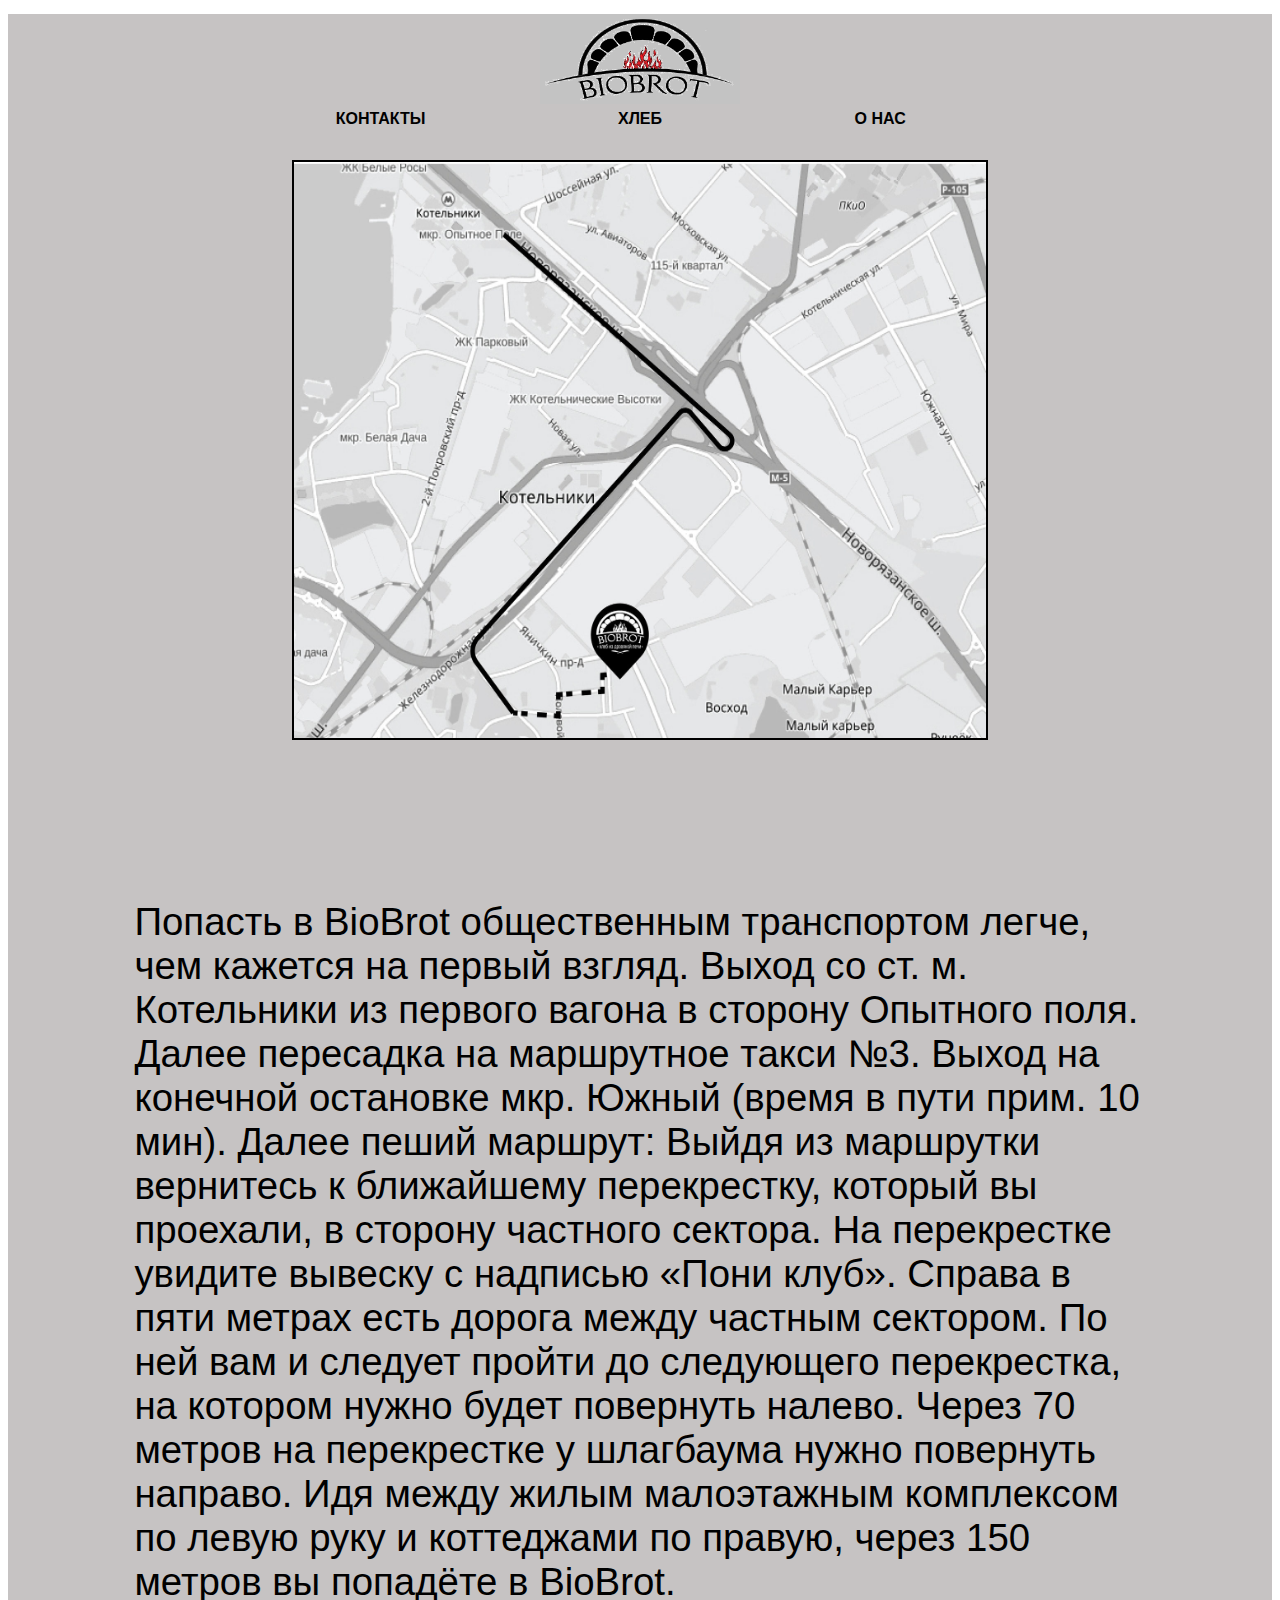
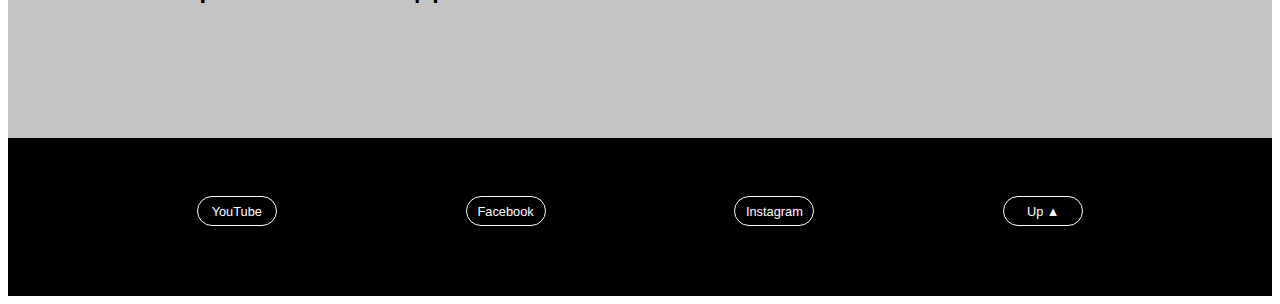
<file: marshrut.html>
<!DOCTYPE html>
<html lang="en">
  <head>
    <meta charset="UTF-8" />
    <meta http-equiv="X-UA-Compatible" content="IE=edge" />
    <meta name="viewport" content="width=device-width, initial-scale=1.0" />
    <link rel="stylesheet" href="style.css">
    <script defer src="./index.js"></script>
    <title>Схема проезда</title>
</head> 
<body>

<!--  ================ блок медиа главной страницы ================================== -->   
<div class = "bl_cont_media"> 
      <div class = "text_media" > <b>BioBrot</b>  </div>
      <button class = "butt_bb_v" id="vbb" onclick = "vis_logo()"> </button>  
      <button class = "butt_bb_n" id="nbb" onclick = "nvis_logo()"> </button>  
    </div>  
      

<!--  =============================================================================== -->      
      <div class = "bl_cont_logo" id="bclog">
           <div class = "bl_logo" id="blog"></div> 
      </div> 
      <div class = "bl_cont_batt" id="bcbutt">
            <button class = "butt_1" id="b1"
              onclick="window.location.href= 'contacts.html'">
              <b>КОНТАКТЫ</b>
            </button>
            <button class = "butt_2" id="b2"
              onclick="window.location.href= 'khleb.html'">
              <b>ХЛЕБ</b> 
            </button>
            <button class = "butt_3" id="b3"
              onclick="window.location.href= 'onas.html'">
              <b>О НАС</b> 
            </button>
      </div>
        
      <div class = "bl_cont_foto_marshrut">
            <div class = "bl_foto_marshrut"> </div> 
      </div>     
      <div class = "bl_cont_text_marshrut">
          <div class = "bl_text_marshrut">
                Попасть в BioBrot общественным транспортом легче, чем кажется на первый взгляд. Выход со ст. м. Котельники из первого вагона в сторону Опытного поля. Далее пересадка на маршрутное такси №3. Выход на конечной остановке мкр. Южный (время в пути прим. 10 мин). Далее пеший маршрут: Выйдя из маршрутки вернитесь к ближайшему перекрестку, который вы проехали, в сторону частного сектора. На перекрестке увидите вывеску с надписью «Пони клуб». Справа в пяти метрах есть дорога между частным сектором. По ней вам и следует пройти
                до следующего перекрестка, на котором нужно будет повернуть налево. Через 70 метров на перекрестке у шлагбаума нужно повернуть направо. Идя между жилым малоэтажным комплексом по левую руку и коттеджами по правую, через 150 метров вы попадёте в BioBrot.
          </div>
      </div> 
      <div class = "bl_cont_gl_bat_ss_cont"> 
          <button class = "butt_yt" onclick="location.href= 'https://www.youtube.com/channel/UCzN2FUjsoikuWDeQya5bVdQ?view_as=subscriber'"> YouTube </button>
          <button class = "butt_fb" onclick="location.href= 'https://www.facebook.com/BioBrot.ru'"> Facebook </button>
          <button class = "butt_inst" onclick="location.href= 'https://www.instagram.com/biobrot.ru/'"> Instagram </button>
          <button class = "butt_up"> Up ▲ </button>
      </div>

</body>
</html>
</file>
<file: style.css>
*, 
*:before, 
*:after {
 box-sizing: border-box;
}
@keyframes example {
    0% {background-image: url("img/nem.jpg");}  
    33% {background-image: url("img/borodino.jpg");}
    66% {background-image: url("img/bagets.jpg");}
    100% {background-image: url("img/nem.jpg");} 
  }

body {
    background-repeat: no-repeat;
    background-attachment: fixed;
    background-size: 100% 100%;
}

/* блок контейнера media глпавной страницы */
.bl_cont_media {
    display: flex;
    width: 100%;
    aspect-ratio: 0 / 1;  
    background-color: black;
    visibility: hidden;
    align-items: center;
    justify-content: space-around;
}

.text_media {
    position: absolute;
    left: 30px;
    background:black; 
	width: 10%;
    height: 5%;
    color: white;
    font-size: 25px;
    /* align-items:flex-start;   */
    /* justify-items: center;  */
}

/* блок контейнера лого Биоброт */
/* .bl_cont_logo_batt {
    display: flex;
    flex-direction: column;
    width: 100%; 
    height: 400px;
    justify-content:space-around;
    background-color:rgb(198, 195, 195);

    border: 3px solid;  
    border-color: black;  
} */

/* блок контейнера лого Биоброт */
.bl_cont_logo {
    display: flex;
    width: 100%;
    justify-content:center;
    align-items: center;
    background-color:rgb(198, 195, 195);
    
    /* border: 2px solid; 
    border-color: rgb(33, 33, 202);  */
}

/* блок лого Биоброт */
.bl_logo {
    width: 200px; 
    height: 90px; 
    background-image: url("img/Logo2.jpg"); 
    background-size: 100% 100%;

    /* border: 1px solid;  */
    /* border-color: black; */
}

/* блок контейнера кнопок */
.bl_cont_batt {  
    display: flex;
    width: 100%; 
    height: 30px;
    justify-content:center;
    background-color:rgb(198, 195, 195);

    /* border: 2px solid; 
    border-color: rgb(242, 13, 13);  */

}

/* кнопки */
.butt_1, .butt_2, .butt_3{
    bottom: 0px;
    background:white; 
	width: 33%;
    color: black;
    font-size: 100%;
    border: 0px;
    border-color: white;
    background-color:rgb(198, 195, 195);

    /* border: 1px solid;   */
    /* border-color: black;   */
}

.butt_1 {text-align:right;}

.butt_3 {text-align:left;}

.butt_4, .butt_5, .butt_6 { 
    bottom: 0px; 
    background:grey; 
	height: 50px;
	width:100px;
    color:white;
    font-size: 0.8pc;
    border: 0px;
    border-color: white;
    border-radius: 30px;
    margin-top: 50px;
} 

.butt_5, .butt_6 { 
   margin-top: 40px;
} 

/* кнопки получение фокуса*/
.butt_1:hover, .butt_2:hover, .butt_3:hover{
    color: rgb(226, 43, 80);
}
.butt_4:hover, .butt_5:hover, .butt_6:hover, .butt_7:hover, .butt_add:hover  {
    background-color:darkslategray; 
}

/* блок контейнера фото главной  страницы */
.bl_cont_gl_foto {width: 100%;     
    
    /* border: 1px solid;  */
    /* border-color: black; */}

/* блок фото главной страницы */
.bl_gl_foto {
    width: 100%;
    aspect-ratio: 2.6 / 1; 
    background-size: 100% 100%; 
    animation-name: example;
    animation-duration: 12s;
    animation-iteration-count:infinite;
    animation-timing-function: steps(1, end);

    /* border: 1px solid;  */
    /* border-color: black; */
}

/* блок контейнера раздела "о нас" главной  страницы */
.bl_cont_gl_razd_onas {
    display: flex;
    flex-direction:column;
    width: 100%;
    aspect-ratio: 2 / 1; 
    justify-content:center; 
    align-items: center;
    background-color: rgb(177, 173, 173);
    
    /* border: 1px solid;  */
    /* border-color: black; */

}

/* блок заголовка главной  страницы о нас */
.bl_gl_head_onas {
    color:black;
    font-size: 5vw;
    font-family:Arial, Helvetica, sans-serif;
    width: 100%;
    aspect-ratio: 15 / 1;
    text-align:center;
    justify-content:center; 
    
    /* border: 1px solid;  */
    /* border-color: black;     */
}

/* блок текста 1 2 главной  страницы о нас */
.bl_gl_text_onas1 {
    display: flex;
    flex-direction:column;
    color:black;
    font-size: 3vw;
    width: 95%;
    aspect-ratio: 7 / 1;
    font-family:Arial, Helvetica, sans-serif;
    text-align:center;
    justify-content: center;
        
    /* border: 1px solid;  */
    /* border-color: black;   */
}

.bl_gl_text_onas2 {
    display: flex;
    flex-direction:column;
    width: 95%;
    aspect-ratio: 10 / 1;
    font-size: 2.5vw;
    font-family:Arial, Helvetica, sans-serif;
    color:black;
    text-align:center;
    justify-content: center;
    
    /* border: 1px solid;  */
    /* border-color: black;   */
}

/* блок контейнера раздела "наш хлеб" главной страницы  */
.bl_cont_gl_razdel_nash_hleb  {
    display: flex;
    flex-direction:column;
    width: 100%;
    aspect-ratio: 1.7 / 1; 
    justify-content:center;
    align-items: center;
    background-color:rgb(177, 173, 173);

    /* border: 1px solid;  */
    /* border-color: black; */
}

.bl_gl_foto_nash_hleb {
    width: 100%;
    aspect-ratio: 2.5 / 1; 
    background-image: url("img/nash_hleb.jpg");
    background-size: 100% 100%;
}

/* блок контейнера раздела "контакты" главной страницы  */
.bl_cont_gl_razdel_cont {
    display: flex;
    flex-direction:column;
    width: 100%;
    aspect-ratio: 2.5 / 1; 
    justify-content:center;
    align-items: center;
    background-color: rgb(177, 173, 173);

    border: 1px solid;  
    border-color: black; 
}

/* блок заголовка главной  страницы "контакты" */
.bl_gl_head_cont {
    color:black;
    font-size: 4vw;
    font-family:Arial, Helvetica, sans-serif;
    width: 100%;
    aspect-ratio: 10 / 1;
    text-align:center;
    justify-content:center; 
    
    /* border: 1px solid;  */
    /* border-color: black;   */
}

/* блок текста главной  страницы раздела "контакты" */
.bl_gl_text_cont {
    color:black;
    font-size: 4vw;
    font-family:Arial, Helvetica, sans-serif;
    width: 100%;
    aspect-ratio: 10 / 1;
    text-align:center;
    justify-content:center; 
    
    /* border: 1px solid;  */
    /* border-color: black;  */
}

/* блок контейнера кнопок соцсетей раздела "контакты" главной  страницы */
.bl_cont_gl_bat_ss_cont {
    display: flex;
    width: 100%;
    aspect-ratio: 8 / 1;
    align-items:center;
    justify-content:space-evenly;
    background-color:black;
}

/* блок кнопок соцсетей раздела "контакты" главной  страницы */ 
/* кнопка YouTube кнопка Facebook кнопка Instagram кнопка Up */
.butt_yt, .butt_fb, .butt_inst, .butt_up {
    bottom: 0px; 
    background:black; 
	height: 30px;
	width:80px;
    color:white;
    font-size: 0.8pc;
    border: 1px solid;
    border-radius: 30px;
    border-color: white;
    margin-bottom: 12px;
}

.butt_yt:hover, .butt_fb:hover, .butt_inst:hover, .butt_up:hover,.butt_bb:hover {
    color: rgb(226, 43, 80);
    border-color:  rgb(226, 43, 80); 
}

/* =============================================================================================== */
/* ========================================= раздел о нас ======================================== */
/* =============================================================================================== */

/* блок контейнер фото1 раздела "о нас" */
.bl_cont_foto1_onas {
    width: 100%;     
    border: 1px solid; 
    border-color: black;
}

/* блок фото_1 раздела "о нас" */
.bl_foto1_onas {
    width: 100%;
    aspect-ratio: 4.5 / 1; 
    background-image: url("img/onas.jpg");
    background-size: 100% 100%; 

    /* border: 1px solid;  */
    /* border-color: black; */
}

/* блок контейнер текста раздела "о нас" */
.bl_cont_text_onas {
    display: flex; 
    width: 100%;
    aspect-ratio: 2.7 / 1; 
    align-items: center;
    justify-content:center;
    background-color:rgb(198, 195, 195);
    
    /* border: 1px solid;  */
    /* border-color: black; */
}

/* блок текст раздела "о нас" */
.bl_text_onas {
    color:black;
    font-size: 2vw;
    width: 90%;
    height: 90%;
    aspect-ratio: 4 / 1;
    font-family:Arial, Helvetica, sans-serif;
    text-align:center;

    /* border: 1px solid;  */
    /* border-color: black; */
}
 
/* блок контейнер видео раздела "о нас" */
.bl_cont_video_onas {
    display: flex;
    width: 100%;
    aspect-ratio: 4.5 / 1; 
    align-items: center; 
    justify-content:center;
    background-color:rgb(198, 195, 195);

    /* border: 1px solid;    */
    /* border-color: black;  */
}

.bl_otstup_onas {
    width: 100%;
    aspect-ratio: 15 / 1; 
    background-color:rgb(198, 195, 195);

    /* border: 1px solid;    */
    /* border-color: black;  */
}

/* блок контейнер фото_2 раздела "о нас" */
.bl_cont_foto2_onas {
    display: flex;
    width: 100%;
    aspect-ratio: 4.5 / 1; 
    align-items:center; 
    justify-content:space-around;
    background-color:rgb(198, 195, 195);
    
    /* border: 1px solid;   */
    /* border-color: black; */
}

/* блок контейнер фото_21, 22, 23 раздела "о нас" */
.bl_cont_foto21_onas, .bl_cont_foto22_onas, .bl_cont_foto23_onas {
    display: flex;
    flex-direction: column;
    width: 100%;
    aspect-ratio: 1 / 1; 
    align-items:center; 

    /* border: 1px solid;    */
    /* border-color: black;  */

}

/* блок фото_21 (Алекс) фото_22 (Шурик) фото_23 (Алена) раздела "о нас" */
.bl_foto21_onas, .bl_foto22_onas, .bl_foto23_onas  {
    width: 80%;
    aspect-ratio: 1 / 1; 
    background-image: url("img/aleks.jpg");
    background-size: 100% 100%;
}
/* блок фото_22 (Шурик) раздела "о нас" */
.bl_foto22_onas {
    background-image: url("img/shurik.jpg");
}

/* блок фото_23 (Алена) раздела "о нас" */
.bl_foto23_onas {
    background-image: url("img/alena.jpg");
}

/* блок контейнер подписи ФИО фото_2 раздела "о нас" */
.bl_cont_text1_foto2_onas {
    display: flex;
    width: 100%;
    aspect-ratio: 13 / 1; 
    align-items: center;
    /* justify-content:space-around;  */
    justify-content:center;
    background-color:rgb(198, 195, 195);
    
    /* border: 1px solid;    */
    /* border-color: black;  */

}

/* блок подписи ФИО фото_21 раздела "о нас" */
.bl_text1_foto21_onas, .bl_text1_foto22_onas, .bl_text1_foto23_onas {
    font-size: 2vw;
    font-family:Arial, Helvetica, sans-serif;

}

/* блок контейнер подписи  должность фото_2 раздела "о нас" */
.bl_cont_text2_foto2_onas {
    display: flex;
    width: 100%;
    aspect-ratio: 19 / 1; 
    align-items: center;
    /* justify-content:space-between; */
    justify-content:center;
    background-color:rgb(198, 195, 195);

    /* border: 1px solid;   */
    /* border-color: black; */
}
.bl_cont1_text2_foto2_onas {
    display: flex;
    width: 33%;
    aspect-ratio: 19 / 1; 
    align-items: center;
    justify-content:center; 
    background-color:rgb(198, 195, 195);

    /* border: 1px solid;   */
    /* border-color: black; */
}

/* блок подписи дожность фото_21_22_23 раздела "о нас" */
.bl_text2_foto21_onas, .bl_text2_foto22_onas, .bl_text2_foto23_onas {
    font-size: 2vw; 
    font-family:Arial, Helvetica, sans-serif;
}

/* блок контейнер текста1 раздела "о нас" */
.bl_cont_text1_onas {
    display: flex;
    background-color:rgb(189, 182, 168);
    width: 100%;
    aspect-ratio: 5 / 1; 
    align-items: center;
    justify-content:center;
}

/* блок текст1 раздела "о нас" */
.bl_onas_text1 {
    color:black;
    font-size: 2vw;
    width: 55%;
    height: 90%;
    aspect-ratio: 4 / 1;
    font-family:Arial, Helvetica, sans-serif;
    text-align:center;
}

/* блок контейнер mail раздела "о нас" */
.bl_cont_mail_onas {
    display: flex;
    flex-direction:column; 
    background-color:rgb(198, 195, 195);
    width: 100%;
    aspect-ratio: 5 / 1; 
    align-items:center;
    justify-content:center;
    
    /* border: 1px solid;  */
    /* border-color: black; */
}

/* блок параметров input mail раздела "о нас" */
.email, .name, .telefon, .comment {
    width: 33%;
    aspect-ratio: 5 / 1;
}

/* блок контейнер кнопки input mail раздела "о нас" */
.bl_cont_butt_add {
    display: flex;
    background-color:rgb(198, 195, 195);
    width: 100%;
    aspect-ratio: 5 / 1; 
    align-items:center;
    justify-content:center;
    /* border: 1px solid;  */
    /* border-color: black; */
}

/* блок кнопки input mail раздела "о нас" */
.butt_add {
    bottom: 0px; 
    background:grey; 
	height: 50px;
	width:100px;
    color:white;
    font-size: 0.8pc;
    border: 0px;
    border-color: white;
    border-radius: 30px;
    margin-top: 5px; 
}

/* =============================================================================================== */
/* ========================================= наш хлеб ============================================ */
/* =============================================================================================== */

/* блок контейнер раздела "наш хлеб" */
.bl_cont_foto_khleb {
    width: 100%;     

    /* border: 1px solid;  */
    /* border-color: black; */
}

/* блок фото_1 раздела "наш хлеб" */
.bl_foto1_khleb {
    width: 100%;
    aspect-ratio: 4 / 1; 
    background-image: url("img/khleb.jpg");
    background-size: 100% 100%; 

}

/* блок контейнер заголовка текста раздела "наш хлеб" */
.bl_cont_text1_khleb {
    display: flex;
    width: 100%;
    aspect-ratio: 15 / 1; 
    align-items: center; 
    justify-content:center; 
    background-color:rgb(198, 195, 195);
    color:black;
    font-size: 2.5vw;
    font-family:Arial, Helvetica, sans-serif;

    /* border: 1px solid;   */
    /* border-color: black;  */
}


/* блок контейнер текста2 раздела "наш хлеб" */
.bl_cont_text2_khleb {
    display: flex;
    width: 100%;
    aspect-ratio: 4.5 / 1;
    align-items: center; 
    justify-content:center; 
    background-color:rgb(198, 195, 195);
    color:black;
    font-size: 2.5vw;

    /* border: 1px solid;   */
    /* border-color: black;  */
}

.bl_cont_text5_khleb {
    display: flex;
    width: 100%;
    aspect-ratio: 4.5 / 1;
    align-items: center; 
    justify-content:center; 
    background-color:rgb(198, 195, 195);
    color:black;
    font-size: 2.5vw;

    /* border: 1px solid;   */
    /* border-color: black;  */
}


.bl_cont_text6_khleb {
    display: flex;
    width: 100%;
    aspect-ratio: 8 / 1;
    align-items: center; 
    justify-content:center; 
    background-color:rgb(198, 195, 195);
    color:black;
    font-size: 2.5vw;

    /* border: 1px solid;   */
    /* border-color: black;  */
}
/* блок текста2 раздела "наш хлеб" */
.bl_text2_khleb { 
    width: 90%;
    height: 90%;
    color:black;
    background-color:rgb(198, 195, 195);
    font-family:Arial, Helvetica, sans-serif;
    text-align:center;
    justify-content: center;

    /* border: 1px solid;   */
    /* border-color: black;  */
} 
 
/* блок контейнер текста3 раздела "наш хлеб" */
.bl_cont_text3_khleb {
    display: flex;
    width: 100%;
    aspect-ratio: 5 / 1;
    justify-content:center; 
    background-color:rgb(198, 195, 195);
    color:black;
    font-size: 2.5vw;
    width: 100%;


    /* border: 1px solid;   */
    /* border-color: black;  */
}

/* блок текста3 раздела "наш хлеб" */
.bl_text3_khleb { 
    width: 95%;
    height: 90%;
    color:black;
    background-color:rgb(198, 195, 195);
    font-family:Arial, Helvetica, sans-serif;
    text-align:center;

    /* border: 1px solid;   */
    /* border-color: black;  */
} 
 

/* блок контейнер текста4 раздела "наш хлеб" */
.bl_cont_text4_khleb {
    display: flex;
    width: 100%;
    aspect-ratio: 5 / 1;
    align-items: center; 
    justify-content:center; 
    background-color:rgb(198, 195, 195);
    color:black;
    font-size: 2.5vw;

    /* border: 1px solid;   */
    /* border-color: black;  */
}

/* блок текста4 раздела "наш хлеб" */
.bl_text4_khleb { 
    width: 95%;
    height: 90%;
    color:black;
    background-color:rgb(198, 195, 195);
    font-family:Arial, Helvetica, sans-serif;
    text-align:center;

    /* border: 1px solid;   */
    /* border-color: black;  */
} 

/* блок контейнер текста раздела "выпечка""наш хлеб" */
.bl_cont_text11_khleb {
    display: flex;
    flex-direction: column;
    width: 100%;
    aspect-ratio: 10 / 1; 
    align-items: center; 
    justify-content:center; 
    background-color:rgb(198, 195, 195);
    color:black;
    font-size: 2.5vw;
    font-family:Arial, Helvetica, sans-serif;

    /* border: 1px solid;    */
    /* border-color: black;  */
}

/*============================ блок ассортимента  "наш хлеб" ==========================*/
/*================ блок контейнер 1 2 3 4 5 6 7 8 ряд раздела "наш хлеб" ==============*/

.bl_cont_row1_khleb, .bl_cont_row2_khleb, .bl_cont_row3_khleb, 
.bl_cont_row4_khleb, .bl_cont_row5_khleb, .bl_cont_row6_khleb,
.bl_cont_row7_khleb, .bl_cont_row8_khleb
{
    display: flex;
    width: 100%;
    aspect-ratio: 1.95 / 1;
    align-items:first baseline;
    justify-content:space-around; 
    background-color:rgb(198, 195, 195);

     /* border: 1px solid;  
     border-color: black;   */
}

bl_cont_row6_khleb,.bl_cont_row7_khleb, .bl_cont_row8_khleb
{ aspect-ratio: 2.5 / 1;}



.bl_cont_row1_col1_khleb, .bl_cont_row1_col2_khleb, .bl_cont_row1_col3_khleb,
.bl_cont_row2_col1_khleb, .bl_cont_row2_col2_khleb, .bl_cont_row2_col3_khleb,
.bl_cont_row3_col1_khleb, .bl_cont_row3_col2_khleb, .bl_cont_row3_col3_khleb,
.bl_cont_row4_col1_khleb, .bl_cont_row4_col2_khleb, .bl_cont_row4_col3_khleb,
.bl_cont_row5_col1_khleb, .bl_cont_row5_col2_khleb,
.bl_cont_row6_col1_khleb, .bl_cont_row6_col2_khleb, .bl_cont_row6_col3_khleb,
.bl_cont_row7_col1_khleb, .bl_cont_row7_col2_khleb, .bl_cont_row7_col3_khleb,
.bl_cont_row8_col1_khleb, .bl_cont_row8_col2_khleb
{
    display: flex;
    flex-direction:column; 
    width: 33%;
    aspect-ratio: 1.3 / 1;
    justify-content:baseline;
    align-items:center;
    background-color:rgb(198, 195, 195);

     /* border: 1px solid;  
     border-color: rgb(228, 13, 13);   */
}

/* блок контейнер фото 1 2 3 4 5 6 7 8 ряд раздела "наш хлеб" */
.bl_cont_foto1_khleb, .bl_cont_foto2_khleb, .bl_cont_foto3_khleb,
.bl_cont_foto4_khleb, .bl_cont_foto5_khleb, .bl_cont_foto6_khleb,
.bl_cont_foto7_khleb, .bl_cont_foto8_khleb
{
    display: flex;
    width: 100%;
    aspect-ratio: 1.7 / 1;
    align-items:center;
    justify-content:space-around;
    background-color:rgb(198, 195, 195);

     /* border: 1px solid;   
     border-color: black;  */
}

/* блок фото 1 2 3 4 5 6 7 8 ряд раздела "наш хлеб" */
.bl_foto11_khleb, .bl_foto12_khleb, .bl_foto13_khleb,
.bl_foto21_khleb, .bl_foto22_khleb, .bl_foto23_khleb,
.bl_foto31_khleb, .bl_foto32_khleb, .bl_foto33_khleb,
.bl_foto41_khleb, .bl_foto42_khleb, .bl_foto43_khleb,
.bl_foto51_khleb, .bl_foto52_khleb,
.bl_foto61_khleb, .bl_foto62_khleb, .bl_foto63_khleb,
.bl_foto71_khleb, .bl_foto72_khleb, .bl_foto73_khleb,
.bl_foto81_khleb, .bl_foto82_khleb

{
    width: 70%;
    height: 90%;
    background-size: 100% 100%;
}

.bl_foto11_khleb { background-image: url("img/nemetc.jpg");}
.bl_foto12_khleb { background-image: url("img/dereven.jpg");}
.bl_foto13_khleb { background-image: url("img/kolobok.jpg");}
.bl_foto21_khleb { background-image: url("img/shveits.jpg");}
.bl_foto22_khleb { background-image: url("img/borodin.jpg");}
.bl_foto23_khleb { background-image: url("img/polba.jpg");}
.bl_foto31_khleb { background-image: url("img/tikva.jpg");}
.bl_foto32_khleb { background-image: url("img/rozh.jpg");}
.bl_foto33_khleb { background-image: url("img/chiabata.jpg");}
.bl_foto41_khleb { background-image: url("img/pshenichn.jpg");}
.bl_foto42_khleb { background-image: url("img/baton.jpg");}
.bl_foto43_khleb { background-image: url("img/olivka.jpg");}
.bl_foto51_khleb { background-image: url("img/zlaki.jpg");}
.bl_foto52_khleb { background-image: url("img/korn.jpg");}
.bl_foto61_khleb { background-image: url("img/bulburg.jpg");}
.bl_foto62_khleb { background-image: url("img/bretcel.jpg");}
.bl_foto63_khleb { background-image: url("img/briosh.jpg");}
.bl_foto71_khleb { background-image: url("img/bulkor.jpg");}
.bl_foto72_khleb { background-image: url("img/bultvor.jpg");}
.bl_foto73_khleb { background-image: url("img/bulmak.jpg");}
.bl_foto81_khleb { background-image: url("img/kosichka.jpg");}
.bl_foto82_khleb { background-image: url("img/granola.jpg");}

/* блок названия фото 1 2 3 4 5 6 7 8 ряд раздела "наш хлеб" */
.bl_text1_foto11_khleb, .bl_text1_foto12_khleb, .bl_text1_foto13_khleb,
.bl_text1_foto21_khleb, .bl_text1_foto22_khleb, .bl_text1_foto23_khleb,
.bl_text1_foto31_khleb, .bl_text1_foto32_khleb, .bl_text1_foto33_khleb,
.bl_text1_foto41_khleb, .bl_text1_foto42_khleb, .bl_text1_foto43_khleb,
.bl_text1_foto51_khleb, .bl_text1_foto52_khleb,
.bl_text1_foto61_khleb, .bl_text1_foto62_khleb, .bl_text1_foto63_khleb,
.bl_text1_foto71_khleb, .bl_text1_foto72_khleb, .bl_text1_foto73_khleb,
.bl_text1_foto81_khleb, .bl_text1_foto82_khleb 
{
    height: 13%;
    font-size: 2vw;
    font-family:Arial, Helvetica, sans-serif;
    justify-content:last baseline;

    /* border: 2px solid;    
    border-color: black;  */
}

/* блок описания фото 1 2 3 4 5 6 7 8 ряд раздела "наш хлеб" */
.bl_text2_foto11_khleb, .bl_text2_foto12_khleb, .bl_text2_foto13_khleb, 
.bl_text2_foto21_khleb, .bl_text2_foto22_khleb, .bl_text2_foto23_khleb,
.bl_text2_foto31_khleb, .bl_text2_foto32_khleb, .bl_text2_foto33_khleb,
.bl_text2_foto41_khleb, .bl_text2_foto42_khleb, .bl_text2_foto43_khleb
{
    font-size: 1.5vw;
    width: 90%;
    height: 88%;
    font-family:Arial, Helvetica, sans-serif;
    align-items:start;

    /* border: 2px solid;    
    border-color: black;  */
}

.bl_text2_foto51_khleb, .bl_text2_foto52_khleb

{
    font-size: 1.5vw;
    width: 90%;
    height: 53%;
    font-family:Arial, Helvetica, sans-serif;
    align-items:start;

    /* border: 2px solid;    
    border-color: black;  */
}

.bl_text2_foto61_khleb, .bl_text2_foto62_khleb, .bl_text2_foto63_khleb,
.bl_text2_foto71_khleb, .bl_text2_foto72_khleb, .bl_text2_foto73_khleb,
.bl_text2_foto81_khleb, .bl_text2_foto82_khleb
{
    font-size: 1.5vw;
    width: 90%;
    height: 45%;
    font-family:Arial, Helvetica, sans-serif;
    align-items:start;

    /* border: 2px solid;    
    border-color: black;  */
}




/* блок рецептуры фото 1 2 3 4 5 6 7 8 ряд раздела "наш хлеб" */
.bl_text3_foto11_khleb, .bl_text3_foto12_khleb, .bl_text3_foto13_khleb,
.bl_text3_foto21_khleb, .bl_text3_foto22_khleb, .bl_text3_foto23_khleb,
.bl_text3_foto31_khleb, .bl_text3_foto32_khleb, .bl_text3_foto33_khleb,
.bl_text3_foto41_khleb, .bl_text3_foto42_khleb, .bl_text3_foto43_khleb,
.bl_text3_foto51_khleb, .bl_text3_foto52_khleb,
.bl_text3_foto61_khleb, .bl_text3_foto62_khleb, .bl_text3_foto63_khleb,
.bl_text3_foto71_khleb, .bl_text3_foto72_khleb, .bl_text3_foto73_khleb,
.bl_text3_foto81_khleb, .bl_text3_foto82_khleb
{
    font-size: 1.3vw;
    width: 90%;
    height: 30%;
    font-family:Arial, Helvetica, sans-serif;
    align-items:end;

    /* border: 2px solid;    
    border-color: black;  */
}



/* блок контейнер таблицы раздела "наш хлеб" */
.bl_cont_table_khleb {
    display: flex;
    width: 100%;
    aspect-ratio: 1 / 1;
    align-items:center;
    justify-content:space-around;
    background-color:rgb(198, 195, 195);

    /* border: 1px solid;   */
    /* border-color: black; */
}

/* блок таблицы раздела "наш хлеб" */
.bl_table_khleb {
    width: 90%;
    height:90%;
    background-image: url("img/tabl.png");
    background-size: 100% 100%;
}
/* ========================================= контакты ======================================== */

/* блок контейнер раздела "контакты" */
.bl_cont_foto1_contacts {
    display: flex;
    flex-direction:column;
    width: 100%;
    aspect-ratio: 4 / 1; 
    align-items:center;
    justify-content:center;
    background-color:rgb(198, 195, 195);
    /* border: 1px solid;  */
    /* border-color: black;  */
}

/* блок фото_1 раздела "контакты" */
.bl_foto1_contacts {
    width: 100%;
    aspect-ratio: 4 / 1; 
    align-items: center;
    justify-content:center;
    background-image: url("img/cont.jpeg");
    background-size: 100% 100%;
}

/* блок контейнер адреса и карты раздела "контакты" */
.bl_cont_adr_map_contacts {
    display: flex;
    width: 100%;
    aspect-ratio: 2 / 1; 
    align-items:center;
    justify-content:space-around;
    background-color:rgb(198, 195, 195);

    /* border: 1px solid;  */
    /* border-color: black;  */
}
 
/* блок контейнер адреса раздела "контакты" */
.bl_cont_adr_contacts {
    background-color:rgb(198, 195, 195);
    width: 17%;
    aspect-ratio: 0.37 / 1; 
    text-align:center; 
    justify-content: center;

    /* border: 1px solid; */
    /* border-color: black;  */
}
/* блок контейнер карты раздела "контакты" */
.bl_cont_map_contacts {
    background-color:rgb(198, 195, 195);
    width: 55%;
    aspect-ratio: 1.2 / 1; 

    /* border: 2px solid;  */
    /* border-color: black;  */
}

/* блок текста адреса раздела "контакты" */
.bl_adr_contacts {
    color:black;
    font-size: 2.1vw;
    width: 70%;
    height: 100%;
    aspect-ratio: 4 / 1;
    font-family:Arial, Helvetica, sans-serif;
    /* text-align:center; */
    /* justify-content: center; */

}
/* блок контейнер кнопки раздела "контакты" */
.bl_cont_butt_contacts {
    display: flex;
    background-color:rgb(198, 195, 195);
    width: 100%;
    aspect-ratio: 10 / 1; 
    align-items:center;
    justify-content:center;
    /* border: 1px solid; */
    /* border-color: black; */
}

.butt_7 { 
    bottom: 0px; 
    background:grey; 
	height: 50px;
	width:200px;
    color:white;
    font-size: 0.8pc;
    border: 0px;
    border-color: white;
    border-radius: 30px;

} 
/* ========================================= маршрут ======================================== */

/* блок контейнер схемы проезда раздела "маршрут" */
.bl_cont_foto_marshrut {
    display: flex;
    width: 100%;
    aspect-ratio: 2 / 1; 
    align-items: center; 
    justify-content:center;
    background-color:rgb(198, 195, 195);

    /* border: 1px solid;  */
    /* border-color: black;  */
}

/* блок схемы проезда раздела "маршрут" */
.bl_foto_marshrut {
    width: 55%;
    aspect-ratio: 1.2 / 1; 
    background-image: url("img/skhema_pr.jpg");
    background-size: 100% 100%;
    border: 2px solid; 
    border-color: black; 
}

/* блок контейнер текста раздела "маршрут" */
.bl_cont_text_marshrut {
    display: flex;
    flex-direction:column;
    width: 100%;
    aspect-ratio: 1.3 / 1; 
    align-items: center;
    justify-content:center;
    background-color:rgb(198, 195, 195);

    /* border: 1px solid;  */
    /* border-color: black;  */
}

/* блок текст раздела "маршрут" */
.bl_text_marshrut {
    color:black;
    font-size: 3vw;
    width: 80%;
    /* height: 100%; */
    aspect-ratio: 4 / 1;
    font-family:Arial, Helvetica, sans-serif;

}

/* ========================================================================================= */
/* ========================================= @media ======================================== */
/* ========================================================================================= */

@media (max-width: 600px){

@keyframes example {
    0% {background-image: url("img/1nem.jpg");}  
    33% {background-image: url("img/1borodino\ .jpg");}
    66% {background-image: url("img/1bagets.jpg");}
    100% {background-image: url("img/1nem.jpg");} 
}

/* блок контейнера media главной страницы */
.bl_cont_media {
    display: flex; 
    aspect-ratio: 5 / 1; 
    visibility:visible;
}

.butt_bb_n {
    width: 31px;
    height: 31px;
    background-image:url("img/kr.jpg");
}
.butt_bb_v {
    width: 30px;
    height: 30px;
    background-image:url("img/Polosa.jpg");
}

.butt_bb_n {visibility: hidden;}

.butt_bb_v, .butt_bb_n {
    position: absolute;
    right: 50px;
    border: 0px;
    border-color: black;
}

/* блок контейнера лого и блок лого главной  страницы */
.bl_cont_logo {height: 0px;}

.bl_cont_batt { 
    flex-direction: column;
    justify-content:end;
}

.bl_logo, .bl_cont_batt {   
    height: 0px; 
    visibility: hidden; 
}

/* кнопки */
.butt_1, .butt_2, .butt_3{
	width: 100%;
    height: 33%;
    /* border: 1px solid;   
    border-color: black;    */
}

.butt_1, .butt_3  {text-align:center;}
  
/* блок контейнера фото главной  страницы */
.bl_cont_gl_foto {width: 100%;}

/* блок фото главной страницы */
.bl_gl_foto { aspect-ratio: 1.04 / 1;}  

.butt_1, .butt_2, .butt_3 { font-size: 70%;}
.butt_4, .butt_5, .butt_6, .butt_add { 
        margin-top: 10px;
        height: 30px;
        width:70px;
        font-size: 0.6pc;
        border-radius: 20px;
} 

.butt_yt, .butt_fb, .butt_inst, .butt_up {
        height: 20px;
        width:60px;
        font-size: 0.6pc;
        border-radius: 20px;
}

.butt_7{ 
        height: 30px;
        width:90px;
        font-size: 0.7pc;
        border-radius: 30px;
} 

/* блок контейнера раздела "о нас" главной  страницы */
.bl_cont_gl_razd_onas {aspect-ratio: 0.8 / 1;}

/* блок заголовка главной  страницы о нас */
.bl_gl_head_onas {
    font-size: 8vw;
    height: 13%;
}

/* блок текста 1 2 главной  страницы о нас */
.bl_gl_text_onas1 {
    font-size: 6vw;
    width: 85%;
    height: 50%;
}

.bl_gl_text_onas2 {
    width: 85%;
    height: 23%;
    font-size: 4.5vw;
}

/* блок контейнера раздела "наш хлеб" главной страницы  */
.bl_cont_gl_razdel_nash_hleb  {
    aspect-ratio: 0.88 / 1;  

}

.bl_gl_foto_nash_hleb {
    width: 100%;
    height: 90%;
    aspect-ratio: 0.8 / 1; 
    background-image: url("img/1nash_hleb.jpg");
    background-size: 100% 100%;
}


/* блок контейнера раздела "контакты" главной страницы  */
.bl_cont_gl_razdel_cont { aspect-ratio: 1.5 / 1; }

/* блок заголовка главной  страницы "контакты" */
.bl_gl_head_cont {
    font-size: 8vw;
    height:40%;
}

/* блок текста главной  страницы раздела "контакты" */
.bl_gl_text_cont {
    font-size: 6vw;
    height:30%;
}

/* блок контейнера кнопок соцсетей раздела "контакты" главной  страницы */
.bl_cont_gl_bat_ss_cont {aspect-ratio: 4 / 1;}

/* =========================================================================*/
/* ============ раздел "о нас" =============================================*/
/* =========================================================================*/

/* блок контейнер текста раздела "о нас" */
.bl_cont_text_onas {aspect-ratio: 0.55 / 1;}

/* блок текст раздела "о нас" */
.bl_text_onas {
    font-size: 4.5vw;
    aspect-ratio: 4 / 1;
}

/* блок контейнер текста1 раздела "о нас" */
.bl_cont_text1_onas { aspect-ratio: 1.1 / 1;}

/* блок текст1 раздела "о нас" */
.bl_onas_text1 {
    font-size: 5vw;
    width: 80%;
}

.bl_cont_foto2_onas { flex-direction: column;}

/* блок подписи ФИО фото_21 раздела "о нас" */
.bl_text1_foto21_onas, .bl_text1_foto22_onas, .bl_text1_foto23_onas {
    font-size: 6vw;
}

/* блок фото_21 (Алекс) фото_22 (Шурик) фото_23 (Алена) раздела "о нас" */
.bl_foto21_onas, .bl_foto22_onas, .bl_foto23_onas  {
    width: 70%;
    /* background-size: 80% 80%; */
}

/* блок подписи дожность фото_21_22_23 раздела "о нас" */
.bl_text2_foto21_onas, .bl_text2_foto22_onas, .bl_text2_foto23_onas {
    font-size: 4vw; 
}

/* =========================================================================*/
/* =============================== контакты =============================== */
/* =========================================================================*/

/* блок контейнер адреса и карты раздела "контакты" */
.bl_cont_adr_map_contacts { flex-direction:column;}

/* блок контейнер адреса раздела "контакты" */
.bl_cont_adr_contacts {
    width: 45%;
    aspect-ratio: 0.55 / 1; 

    /* border: 1px solid; */
    /* border-color: black;   */
}

.bl_adr_contacts {
    color:black;
    font-size: 5vw;
    width: 100%;
    height: 100%;

    /* text-align:center;  */
    /* justify-content: center;  */

}

/* блок контейнер карты раздела "контакты" */
.bl_cont_map_contacts {
    width: 90%;
    aspect-ratio: 1 / 1; 

    /* border: 2px solid; 
    border-color: black;  */
}

/* =========================================================================*/
/* ============================== маршрут ================================= */
/* =========================================================================*/

/* блок контейнер схемы проезда раздела "маршрут" */
.bl_cont_foto_marshrut { aspect-ratio: 1 / 1;}

/* блок схемы проезда раздела "маршрут" */
.bl_foto_marshrut {
    width: 90%;
    aspect-ratio: 1.2 / 1; 
}

/* блок контейнер текста раздела "маршрут" */
.bl_cont_text_marshrut { 
    aspect-ratio: 0.5 / 1; 
    text-align:center; 
}

/* блок текст раздела "маршрут" */
.bl_text_marshrut {
    font-size: 5vw;
    width: 80%;
}

/* =========================================================================*/
/* ============================== наш хлеб ================================ */
/* =========================================================================*/

/* блок контейнер заголовка текста раздела "наш хлеб" */
.bl_cont_text1_khleb { font-size: 6vw;}

/* блок контейнер текста2 раздела "наш хлеб" */
.bl_cont_text2_khleb {
    aspect-ratio: 1.7 / 1;
    font-size: 5vw;
}

.bl_cont_text5_khleb {
    aspect-ratio: 1 / 1;
    font-size: 5.5vw;
}

.bl_cont_text6_khleb {
    aspect-ratio: 3 / 1;
    font-size: 6vw;
}

/* блок контейнер текста3 раздела "наш хлеб" */
.bl_cont_text3_khleb {
    aspect-ratio: 1.5 / 1;
    font-size: 5vw;
}

/* блок контейнер текста4 раздела "наш хлеб" */
.bl_cont_text4_khleb {
    aspect-ratio: 2 / 1;
    font-size: 4vw;
}

/* блок контейнер текста раздела "выпечка""наш хлеб" */
.bl_cont_text11_khleb {
    aspect-ratio: 5 / 1; 
    font-size: 5vw;
}


.bl_cont_row1_khleb, .bl_cont_row2_khleb, .bl_cont_row3_khleb, 
.bl_cont_row4_khleb, .bl_cont_row5_khleb, .bl_cont_row6_khleb,
.bl_cont_row7_khleb, .bl_cont_row8_khleb
{
    display: flex;
    flex-direction:column;
    width: 100%;

    /* border: 1px solid;  
    border-color: black;   */
}

.bl_cont_row1_col1_khleb, .bl_cont_row1_col2_khleb, .bl_cont_row1_col3_khleb,
.bl_cont_row2_col1_khleb, .bl_cont_row2_col2_khleb, .bl_cont_row2_col3_khleb,
.bl_cont_row3_col1_khleb, .bl_cont_row3_col2_khleb, .bl_cont_row3_col3_khleb,
.bl_cont_row4_col1_khleb, .bl_cont_row4_col2_khleb, .bl_cont_row4_col3_khleb,
.bl_cont_row5_col1_khleb, .bl_cont_row5_col2_khleb,
.bl_cont_row6_col1_khleb, .bl_cont_row6_col2_khleb, .bl_cont_row6_col3_khleb,
.bl_cont_row7_col1_khleb, .bl_cont_row7_col2_khleb, .bl_cont_row7_col3_khleb,
.bl_cont_row8_col1_khleb, .bl_cont_row8_col2_khleb
{
    width: 100%;
    aspect-ratio: 1/1;  

}

/* блок контейнер фото 1 2 3 4 5 6 7 8 ряд раздела "наш хлеб" */
.bl_cont_foto1_khleb, .bl_cont_foto2_khleb, .bl_cont_foto3_khleb,
.bl_cont_foto4_khleb, .bl_cont_foto5_khleb, .bl_cont_foto6_khleb,
.bl_cont_foto7_khleb, .bl_cont_foto8_khleb
{aspect-ratio: 1.1 / 1;
    /* border: 1px solid;  
    border-color: black; */

}

/* блок фото 1 2 3 4 5 6 7 8 ряд раздела "наш хлеб" */
.bl_foto11_khleb, .bl_foto12_khleb, .bl_foto13_khleb,
.bl_foto21_khleb, .bl_foto22_khleb, .bl_foto23_khleb,
.bl_foto31_khleb, .bl_foto32_khleb, .bl_foto33_khleb,
.bl_foto41_khleb, .bl_foto42_khleb, .bl_foto43_khleb,
.bl_foto51_khleb, .bl_foto52_khleb,
.bl_foto61_khleb, .bl_foto62_khleb, .bl_foto63_khleb,
.bl_foto71_khleb, .bl_foto72_khleb, .bl_foto73_khleb,
.bl_foto81_khleb, .bl_foto82_khleb, .bl_foto83_khleb
{
    width: 80%;
    height: 80%;
}

/* блок названия фото 1 2 3 4 5 ряд раздела "наш хлеб" */
.bl_text1_foto11_khleb, .bl_text1_foto12_khleb, .bl_text1_foto13_khleb,
.bl_text1_foto21_khleb, .bl_text1_foto22_khleb, .bl_text1_foto23_khleb,
.bl_text1_foto31_khleb, .bl_text1_foto32_khleb, .bl_text1_foto33_khleb,
.bl_text1_foto41_khleb, .bl_text1_foto42_khleb, .bl_text1_foto43_khleb,
.bl_text1_foto51_khleb, .bl_text1_foto52_khleb,
.bl_text1_foto61_khleb, .bl_text1_foto62_khleb, .bl_text1_foto63_khleb,
.bl_text1_foto71_khleb, .bl_text1_foto72_khleb, .bl_text1_foto73_khleb,
.bl_text1_foto81_khleb, .bl_text1_foto82_khleb 
{ font-size: 6vw;

  /* border: 1px solid;  
  border-color: black; */
}

/* блок описания фото 1 2 3 4 5 6 7 8 ряд раздела "наш хлеб" */
.bl_text2_foto11_khleb, .bl_text2_foto12_khleb, .bl_text2_foto13_khleb, 
.bl_text2_foto21_khleb, .bl_text2_foto22_khleb, .bl_text2_foto23_khleb,
.bl_text2_foto31_khleb, .bl_text2_foto32_khleb, .bl_text2_foto33_khleb,
.bl_text2_foto41_khleb, .bl_text2_foto42_khleb, .bl_text2_foto43_khleb,
.bl_text2_foto51_khleb, .bl_text2_foto52_khleb,
.bl_text2_foto61_khleb, .bl_text2_foto62_khleb, .bl_text2_foto63_khleb,
.bl_text2_foto71_khleb, .bl_text2_foto72_khleb, .bl_text2_foto73_khleb,
.bl_text2_foto81_khleb, .bl_text2_foto82_khleb
{
    font-size: 4vw;
    width: 90%;
    height: 45%;
    align-items: center;

    /* border: 1px solid;  
    border-color: black;  */
}

.bl_text2_foto51_khleb, .bl_text2_foto52_khleb{ height: 25%;}

.bl_text2_foto61_khleb, .bl_text2_foto62_khleb, .bl_text2_foto63_khleb,
.bl_text2_foto71_khleb, .bl_text2_foto72_khleb, .bl_text2_foto73_khleb,
.bl_text2_foto81_khleb, .bl_text2_foto82_khleb
{ height: 22%;}

/* блок рецептуры фото 1 2 3 4 5 ряд раздела "наш хлеб" */
.bl_text3_foto11_khleb, .bl_text3_foto12_khleb, .bl_text3_foto13_khleb,
.bl_text3_foto21_khleb, .bl_text3_foto22_khleb, .bl_text3_foto23_khleb,
.bl_text3_foto31_khleb, .bl_text3_foto32_khleb, .bl_text3_foto33_khleb,
.bl_text3_foto41_khleb, .bl_text3_foto42_khleb, .bl_text3_foto43_khleb,
.bl_text3_foto51_khleb, .bl_text3_foto52_khleb,
.bl_text3_foto61_khleb, .bl_text3_foto62_khleb, .bl_text3_foto63_khleb,
.bl_text3_foto71_khleb, .bl_text3_foto72_khleb, .bl_text3_foto73_khleb,
.bl_text3_foto81_khleb, .bl_text3_foto82_khleb
{
    font-size: 4vw;
    width: 90%;

    /* border: 1px solid;  
    border-color: black;   */

}
}
</file>
